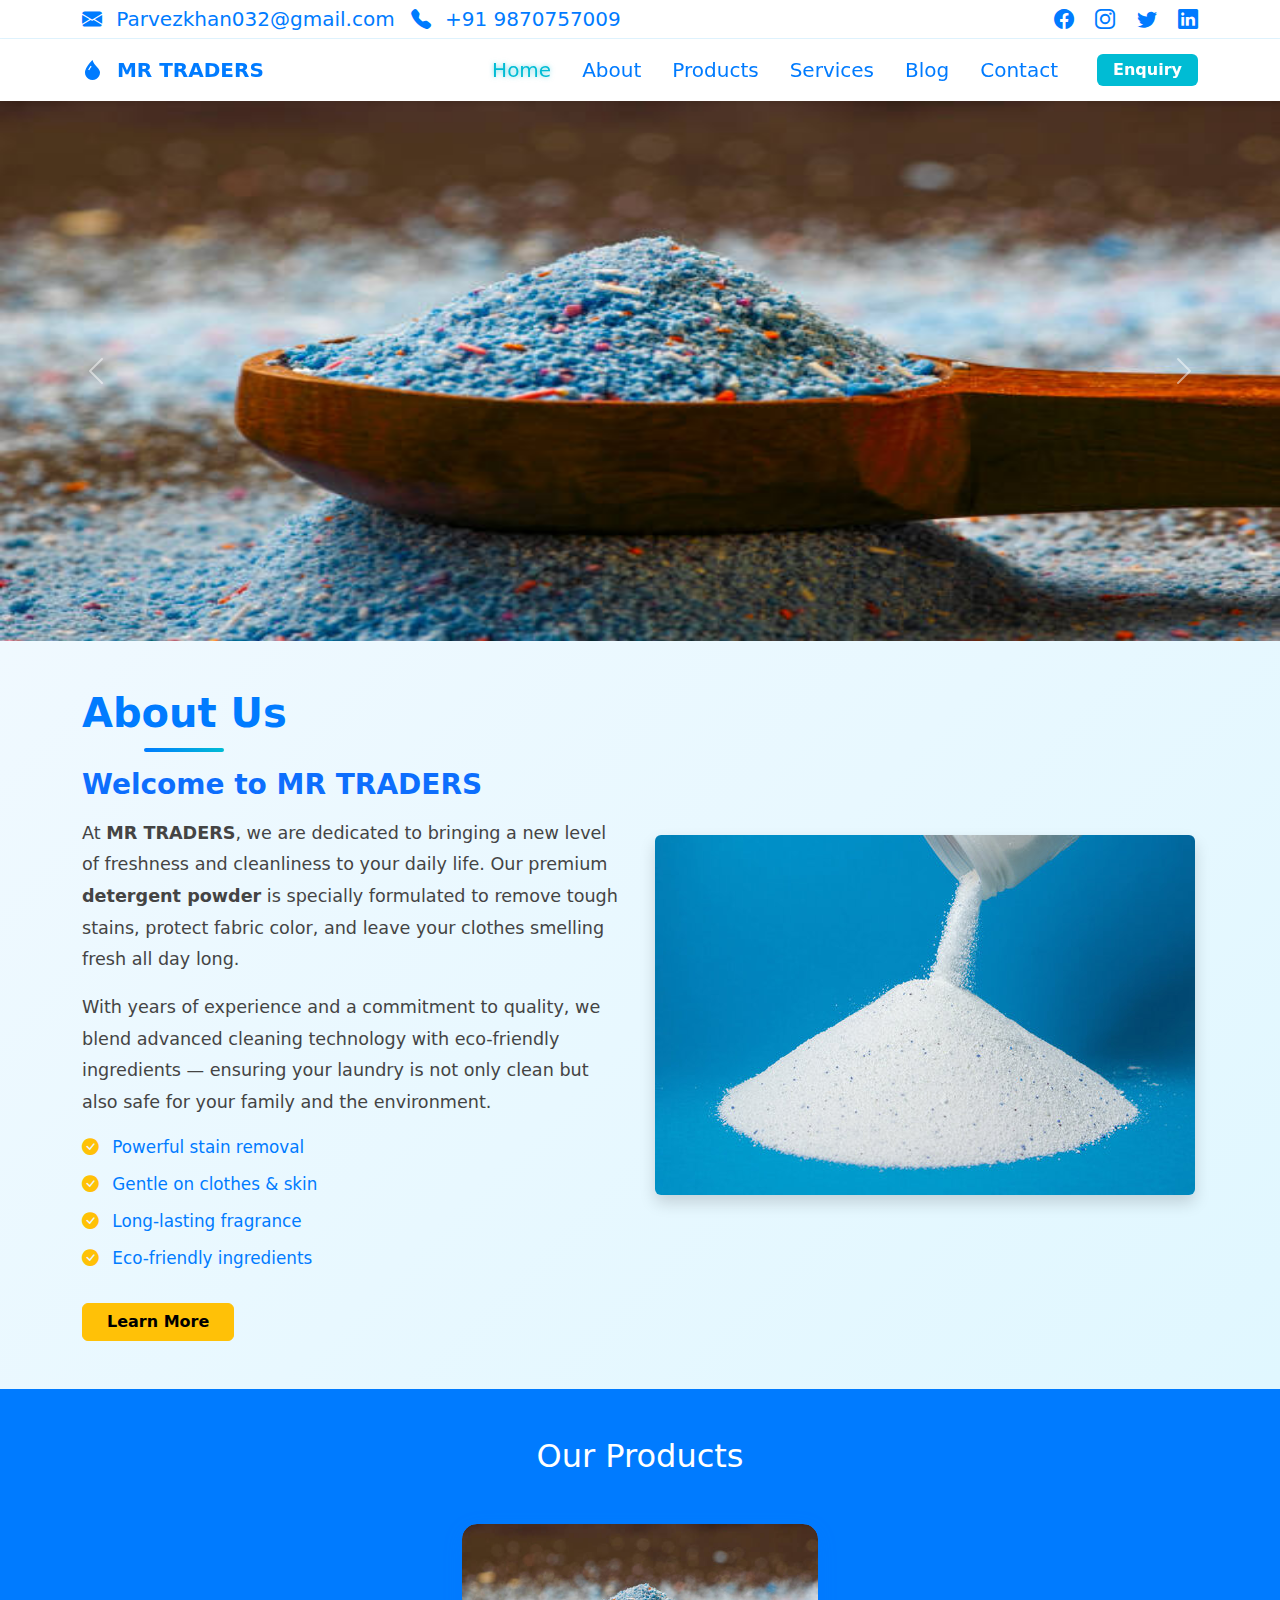
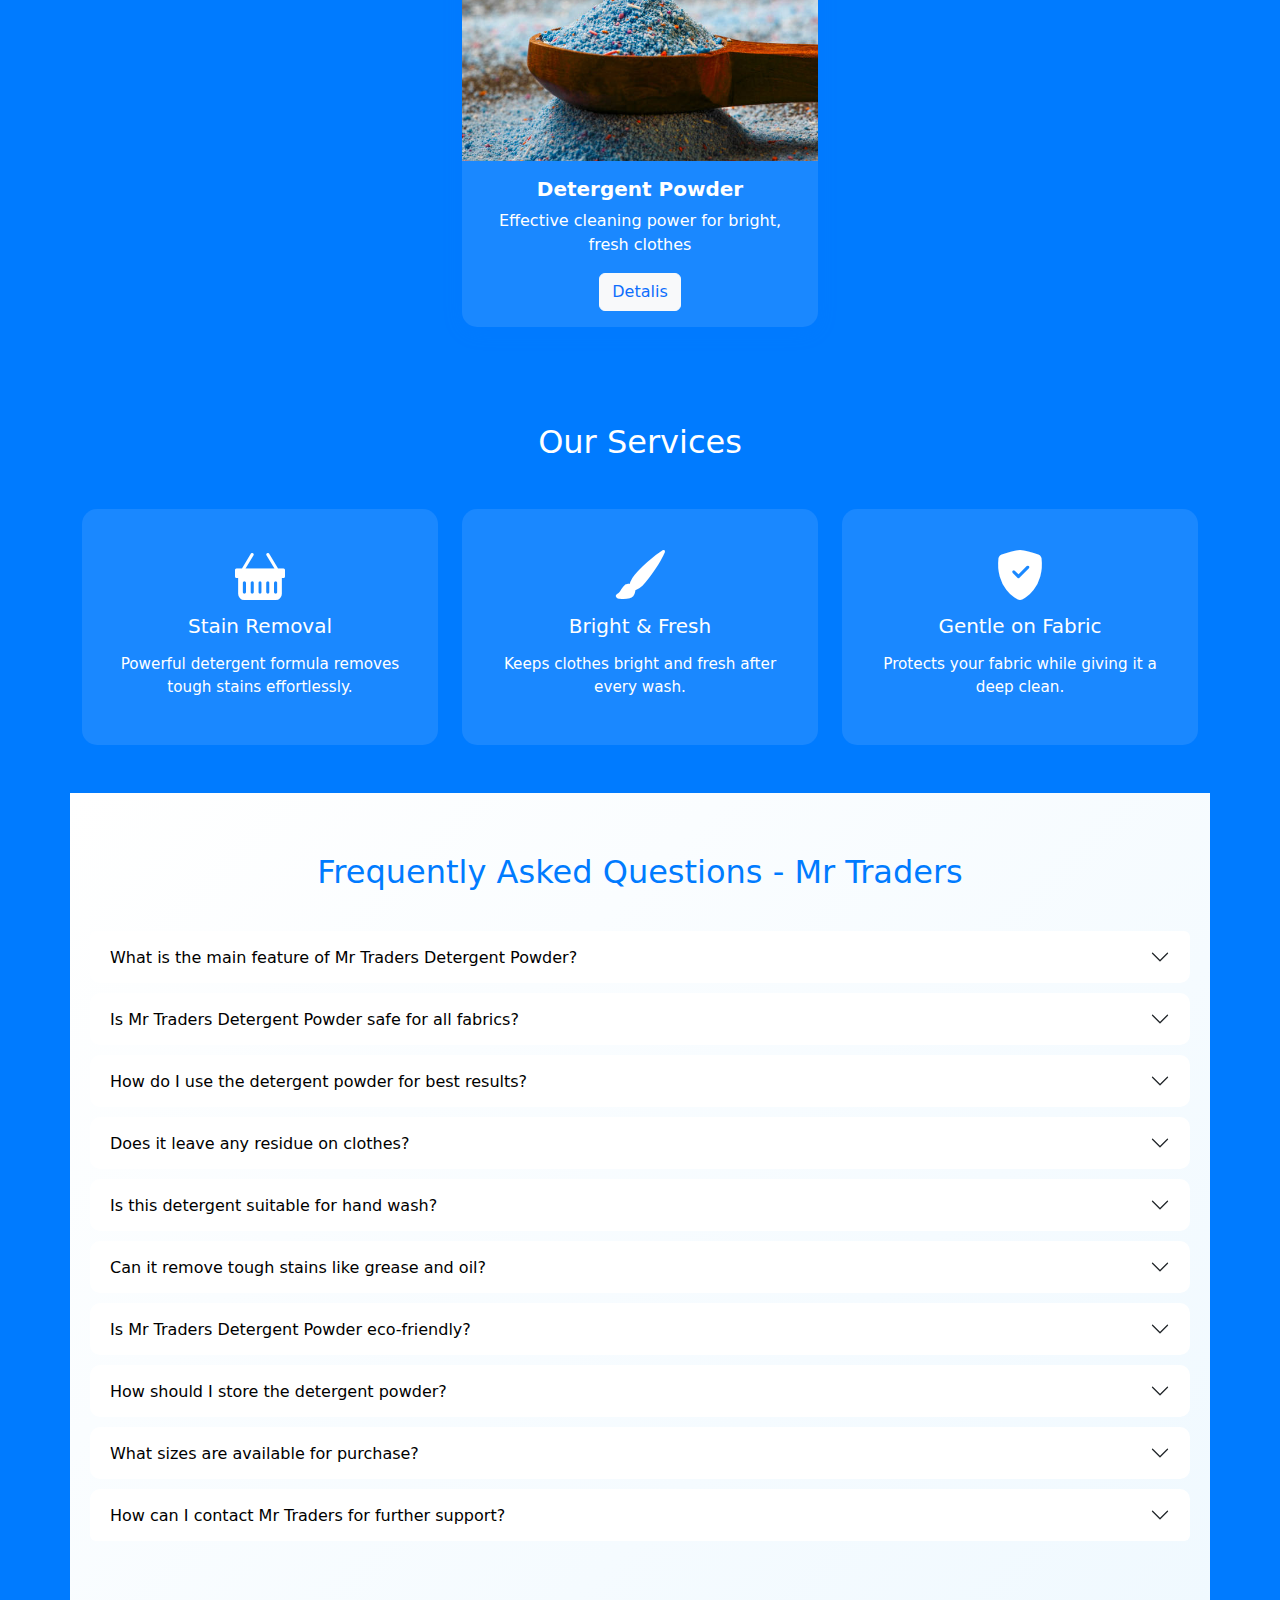
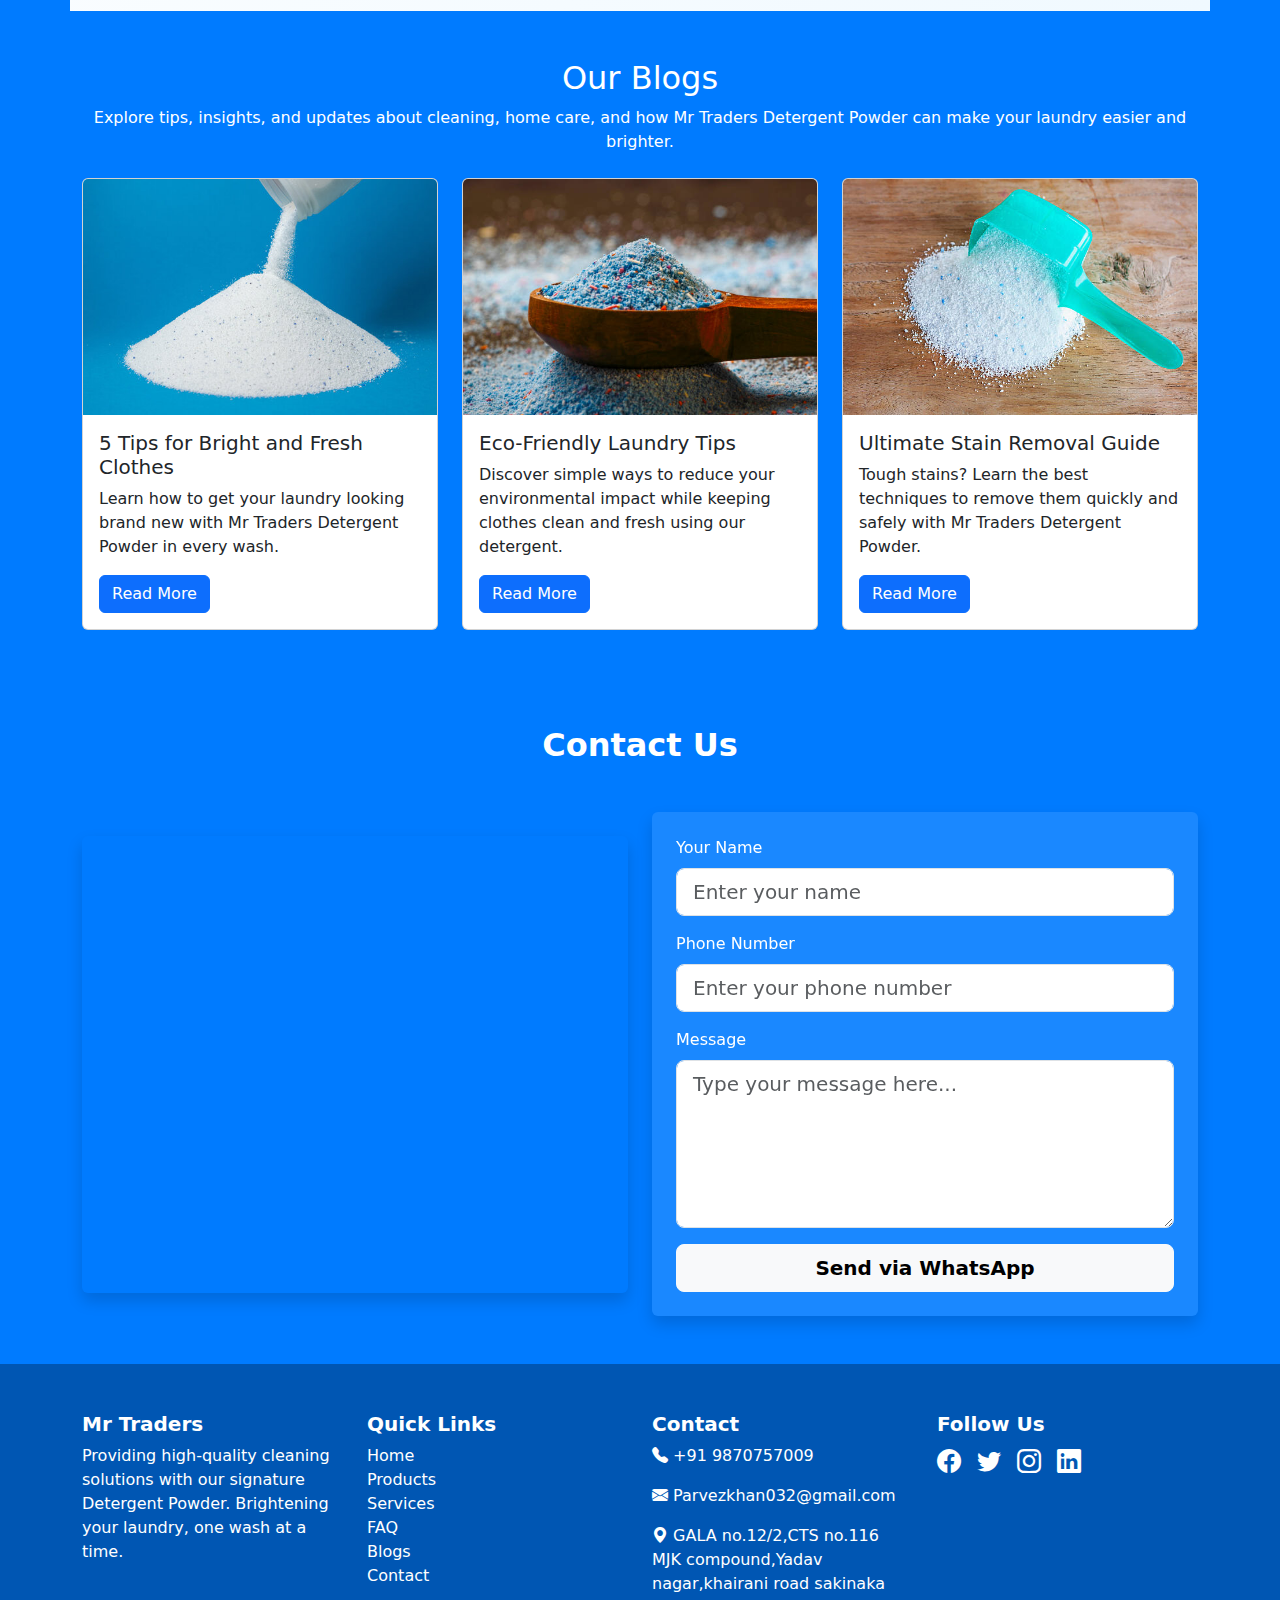
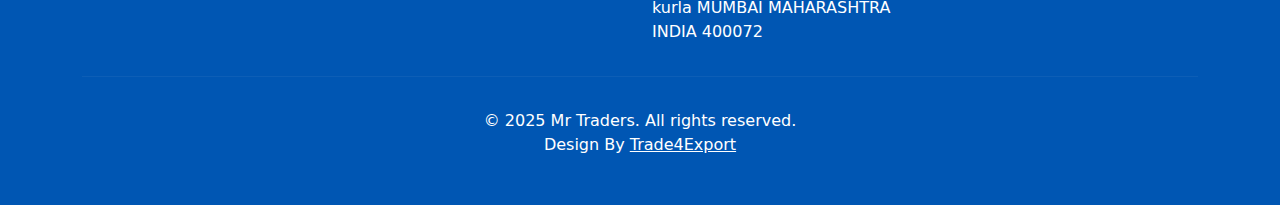
<file: index.html>
<!DOCTYPE html>
<html lang="en">

<head>
    <meta charset="UTF-8">
    <meta name="viewport" content="width=device-width, initial-scale=1.0">
    <title>MR TRADERS - Home Page</title>
    <link rel="stylesheet" href="assets/style.css">
    <!-- bootstrap -->
    <link rel="stylesheet" href="	https://cdn.jsdelivr.net/npm/bootstrap@5.3.8/dist/css/bootstrap.min.css">
    <!-- bootstrap icons  -->
    <!-- Bootstrap Icons CSS (latest version) -->
    <link rel="stylesheet" href="https://cdn.jsdelivr.net/npm/bootstrap-icons@1.11.3/font/bootstrap-icons.min.css" />
    <!-- Animate.css for animations -->
    <link rel="stylesheet" href="https://cdnjs.cloudflare.com/ajax/libs/animate.css/4.1.1/animate.min.css" />

    <style>
        body {
            background-color: #007bff;
            /* Blue background */
            color: white;
            /* White text for brand color */
        }

        .product-card {
            background-color: rgba(255, 255, 255, 0.1);
            /* Slightly transparent white */
            border: none;
            border-radius: 15px;
            transition: transform 0.3s, box-shadow 0.3s;
        }

        .product-card:hover {
            transform: translateY(-10px);
            box-shadow: 0 10px 20px rgba(0, 0, 0, 0.3);
        }

        .product-card img {
            border-radius: 15px 15px 0 0;
        }

        .product-card h5,
        .product-card p {
            color: white;
        }

        .service-card {
            background-color: rgba(255, 255, 255, 0.1);
            border-radius: 15px;
            padding: 30px 20px;
            text-align: center;
            transition: transform 0.3s, box-shadow 0.3s;
        }

        .service-card:hover {
            transform: translateY(-10px);
            box-shadow: 0 10px 20px rgba(0, 0, 0, 0.3);
        }

        .service-card i {
            font-size: 50px;
            margin-bottom: 20px;
            color: white;
        }

        .service-card h5 {
            margin-bottom: 15px;
            color: white;
        }

        .service-card p {
            color: white;
            font-size: 0.95rem;
        }


        .faq-section {
            padding: 60px 20px;
        }

        .accordion-button {
            background-color: rgba(255, 255, 255, 0.1);
            color: #000;
            font-weight: 500;
        }

        .accordion-button:focus {
            box-shadow: none;
        }

        .accordion-button:not(.collapsed) {
            background-color: rgba(123, 133, 165, 0.808);
            color: rgb(53, 51, 51);
        }

        .accordion-body {
            background-color: rgba(255, 255, 255, 0.05);
            color: rgb(0, 0, 0);
        }

        .accordion-item {
            border: none;
            margin-bottom: 10px;
        }

        .faq-title {
            text-align: center;
            margin-bottom: 40px;
            font-size: 2rem;
        }

        #contactForm button:hover {
            transform: scale(1.05);
            background-color: white;
            color: #007bff;
        }

        #contactForm input:focus,
        #contactForm textarea:focus {
            border-color: #ffffff;
            box-shadow: 0 0 10px rgba(255, 255, 255, 0.5);
            background-color: rgba(255, 255, 255, 0.15);
            color: white;
        }

        .form-label {
            font-weight: 500;
        }
    </style>

</head>

<body>

    <!-- ===== Topbar Start ===== -->
    <div class="container-fluid topbar py-1 d-none d-md-block">
        <div class="container">
            <div class="row align-items-center">
                <div class="col-md-6">
                    <div class="d-flex align-items-center gap-3">
                        <span><i class="bi bi-envelope-fill me-2"></i> Parvezkhan032@gmail.com</span>
                        <span><i class="bi bi-telephone-fill me-2"></i> +91 9870757009</span>
                    </div>
                </div>
                <div class="col-md-6 text-end">
                    <a href="#" class="social-link"><i class="bi bi-facebook"></i></a>
                    <a href="#" class="social-link"><i class="bi bi-instagram"></i></a>
                    <a href="#" class="social-link"><i class="bi bi-twitter"></i></a>
                    <a href="#" class="social-link"><i class="bi bi-linkedin"></i></a>
                </div>
            </div>
        </div>
    </div>
    <!-- ===== Topbar End ===== -->

    <!-- ===== Navbar Start ===== -->
    <nav class="navbar navbar-expand-lg navbar-light custom-navbar sticky-top shadow-sm">
        <div class="container">
            <!-- Brand -->
            <a class="navbar-brand fw-bold text-white" href="index.php">
                <i class="bi bi-droplet-fill me-2"></i> MR TRADERS
            </a>

            <!-- Toggler -->
            <button class="navbar-toggler text-white border-0" type="button" data-bs-toggle="collapse"
                data-bs-target="#navbarNav" aria-controls="navbarNav" aria-expanded="false"
                aria-label="Toggle navigation">
                <span class="navbar-toggler-icon"></span>
            </button>

            <!-- Menu -->
            <div class="collapse navbar-collapse justify-content-end" id="navbarNav">
                <ul class="navbar-nav align-items-center">
                    <li class="nav-item"><a class="nav-link active text-white" href="index.php">Home</a></li>
                    <li class="nav-item"><a class="nav-link text-white" href="about.php">About</a></li>
                    <li class="nav-item"><a class="nav-link text-white" href="products.php">Products</a></li>
                    <li class="nav-item"><a class="nav-link text-white" href="services.php">Services</a></li>
                    <li class="nav-item"><a class="nav-link text-white" href="blog.php">Blog</a></li>
                    <li class="nav-item"><a class="nav-link text-white" href="contact.php">Contact</a></li>
                    <li class="nav-item ms-3">
                        <a href="#" data-bs-toggle="modal" data-bs-target="#enquiryModal"
                            class="btn btn-warning fw-semibold px-3 py-1">Enquiry</a>
                    </li>
                </ul>
            </div>
        </div>
    </nav>
    <!-- ===== Navbar End ===== -->

    <!-- carousel -->
    <div id="carouselExample" class="carousel slide">
        <div class="carousel-inner">
            <div class="carousel-item">
                <img src="assets/img/baner_3.jpg" height="540px" width="100%" class="d-block w-100" alt="...">
            </div>
            <div class="carousel-item">
                <img src="assets/img/baner_2.jpg" height="540px" width="100%" class="d-block w-100" alt="...">
            </div>
            <div class="carousel-item active">
                <img src="assets/img/Detergent_Powder_n.jpg" height="540px" width="100%" class="d-block w-100"
                    alt="...">
            </div>

        </div>
        <button class="carousel-control-prev" type="button" data-bs-target="#carouselExample" data-bs-slide="prev">
            <span class="carousel-control-prev-icon" aria-hidden="true"></span>
            <span class="visually-hidden">Previous</span>
        </button>
        <button class="carousel-control-next" type="button" data-bs-target="#carouselExample" data-bs-slide="next">
            <span class="carousel-control-next-icon" aria-hidden="true"></span>
            <span class="visually-hidden">Next</span>
        </button>
    </div>

    <!-- ===== About Section Start ===== -->
    <div class="container-fluid about-section py-5" style="background-color: rgb(0, 224, 224);">
        <div class="container">
            <div class="row align-items-center">

                <!-- Left Side: Content -->
                <div class="col-md-6 mb-4 mb-md-0">
                    <h2 class="section-title mb-3">About Us</h2>
                    <h3 class="fw-bold text-primary mb-3">Welcome to MR TRADERS</h3>
                    <p class="about-text">
                        At <strong>MR TRADERS</strong>, we are dedicated to bringing a new level of freshness and
                        cleanliness
                        to your daily life. Our premium <strong>detergent powder</strong> is specially formulated to
                        remove
                        tough stains, protect fabric color, and leave your clothes smelling fresh all day long.
                    </p>
                    <p class="about-text">
                        With years of experience and a commitment to quality, we blend advanced cleaning technology
                        with eco-friendly ingredients — ensuring your laundry is not only clean but also safe for your
                        family
                        and the environment.
                    </p>
                    <ul class="list-unstyled about-list mt-3">
                        <li><i class="bi bi-check-circle-fill text-warning me-2"></i> Powerful stain removal</li>
                        <li><i class="bi bi-check-circle-fill text-warning me-2"></i> Gentle on clothes & skin</li>
                        <li><i class="bi bi-check-circle-fill text-warning me-2"></i> Long-lasting fragrance</li>
                        <li><i class="bi bi-check-circle-fill text-warning me-2"></i> Eco-friendly ingredients</li>
                    </ul>
                    <a href="about.php" class="btn btn-warning mt-3 px-4 fw-semibold">Learn More</a>
                </div>

                <!-- Right Side: Image -->
                <div class="col-md-6 text-center">
                    <img src="assets/img/Detergent_Powder.jpg" alt="Detergent Powder"
                        class="img-fluid rounded shadow about-img">
                </div>

            </div>
        </div>
    </div>
    <!-- ===== About Section End ===== -->

    <!-- products sections  -->
    <div class="container py-5">
        <h2 class="text-center mb-5 animate__animated animate__fadeInDown">Our Products</h2>
        <div class="row g-4 justify-content-center">
            <!-- Product 1 -->
            <div class="col-md-4">
                <div class="card product-card animate__animated animate__zoomIn">
                    <img src="assets/img/Detergent_Powder_n.jpg" class="card-img-top" alt="Product 1">
                    <div class="card-body  text-center">
                        <h5 class="card-title">Detergent Powder</h5>
                        <p class="card-text">Effective cleaning power for bright, fresh clothes</p>
                        <a href="Detergent_Powder.php" class="btn btn-light text-primary">Detalis</a>
                    </div>
                </div>
            </div>

        </div>
    </div>

    <!-- services sections  -->
    <div class="container py-5">
        <h2 class="text-center mb-5 animate__animated animate__fadeInDown">Our Services</h2>
        <div class="row g-4">
            <!-- Service 1 -->
            <div class="col-md-4">
                <div class="service-card animate__animated animate__fadeInUp">
                    <i class="bi bi-basket-fill"></i>
                    <h5>Stain Removal</h5>
                    <p>Powerful detergent formula removes tough stains effortlessly.</p>
                </div>
            </div>
            <!-- Service 2 -->
            <div class="col-md-4">
                <div class="service-card animate__animated animate__fadeInUp animate__delay-1s">
                    <i class="bi bi-brush-fill"></i>
                    <h5>Bright & Fresh</h5>
                    <p>Keeps clothes bright and fresh after every wash.</p>
                </div>
            </div>
            <!-- Service 3 -->
            <div class="col-md-4">
                <div class="service-card animate__animated animate__fadeInUp animate__delay-2s">
                    <i class="bi bi-shield-fill-check"></i>
                    <h5>Gentle on Fabric</h5>
                    <p>Protects your fabric while giving it a deep clean.</p>
                </div>
            </div>
        </div>
    </div>

    <!-- faq sections  -->
    <div class="container faq-section">
        <h2 class="faq-title animate__animated animate__fadeInDown">Frequently Asked Questions - Mr Traders</h2>

        <div class="accordion animate__animated animate__fadeInUp" id="faqAccordion">

            <!-- FAQ 1 -->
            <div class="accordion-item">
                <h2 class="accordion-header" id="faq1">
                    <button class="accordion-button collapsed" type="button" data-bs-toggle="collapse"
                        data-bs-target="#collapse1" aria-expanded="false" aria-controls="collapse1">
                        What is the main feature of Mr Traders Detergent Powder?
                    </button>
                </h2>
                <div id="collapse1" class="accordion-collapse collapse" aria-labelledby="faq1"
                    data-bs-parent="#faqAccordion">
                    <div class="accordion-body">
                        It effectively removes tough stains while keeping clothes bright and fresh.
                    </div>
                </div>
            </div>

            <!-- FAQ 2 -->
            <div class="accordion-item">
                <h2 class="accordion-header" id="faq2">
                    <button class="accordion-button collapsed" type="button" data-bs-toggle="collapse"
                        data-bs-target="#collapse2" aria-expanded="false" aria-controls="collapse2">
                        Is Mr Traders Detergent Powder safe for all fabrics?
                    </button>
                </h2>
                <div id="collapse2" class="accordion-collapse collapse" aria-labelledby="faq2"
                    data-bs-parent="#faqAccordion">
                    <div class="accordion-body">
                        Yes, it is gentle on fabrics while giving a thorough clean.
                    </div>
                </div>
            </div>

            <!-- FAQ 3 -->
            <div class="accordion-item">
                <h2 class="accordion-header" id="faq3">
                    <button class="accordion-button collapsed" type="button" data-bs-toggle="collapse"
                        data-bs-target="#collapse3" aria-expanded="false" aria-controls="collapse3">
                        How do I use the detergent powder for best results?
                    </button>
                </h2>
                <div id="collapse3" class="accordion-collapse collapse" aria-labelledby="faq3"
                    data-bs-parent="#faqAccordion">
                    <div class="accordion-body">
                        Use the recommended amount per load, and wash with water at suitable temperature for the fabric
                        type.
                    </div>
                </div>
            </div>

            <!-- FAQ 4 -->
            <div class="accordion-item">
                <h2 class="accordion-header" id="faq4">
                    <button class="accordion-button collapsed" type="button" data-bs-toggle="collapse"
                        data-bs-target="#collapse4" aria-expanded="false" aria-controls="collapse4">
                        Does it leave any residue on clothes?
                    </button>
                </h2>
                <div id="collapse4" class="accordion-collapse collapse" aria-labelledby="faq4"
                    data-bs-parent="#faqAccordion">
                    <div class="accordion-body">
                        No, Mr Traders Detergent Powder rinses completely, leaving no residue.
                    </div>
                </div>
            </div>

            <!-- FAQ 5 -->
            <div class="accordion-item">
                <h2 class="accordion-header" id="faq5">
                    <button class="accordion-button collapsed" type="button" data-bs-toggle="collapse"
                        data-bs-target="#collapse5" aria-expanded="false" aria-controls="collapse5">
                        Is this detergent suitable for hand wash?
                    </button>
                </h2>
                <div id="collapse5" class="accordion-collapse collapse" aria-labelledby="faq5"
                    data-bs-parent="#faqAccordion">
                    <div class="accordion-body">
                        Yes, it works efficiently for both hand wash and machine wash.
                    </div>
                </div>
            </div>

            <!-- FAQ 6 -->
            <div class="accordion-item">
                <h2 class="accordion-header" id="faq6">
                    <button class="accordion-button collapsed" type="button" data-bs-toggle="collapse"
                        data-bs-target="#collapse6" aria-expanded="false" aria-controls="collapse6">
                        Can it remove tough stains like grease and oil?
                    </button>
                </h2>
                <div id="collapse6" class="accordion-collapse collapse" aria-labelledby="faq6"
                    data-bs-parent="#faqAccordion">
                    <div class="accordion-body">
                        Absolutely, it is specially formulated to tackle tough stains effectively.
                    </div>
                </div>
            </div>

            <!-- FAQ 7 -->
            <div class="accordion-item">
                <h2 class="accordion-header" id="faq7">
                    <button class="accordion-button collapsed" type="button" data-bs-toggle="collapse"
                        data-bs-target="#collapse7" aria-expanded="false" aria-controls="collapse7">
                        Is Mr Traders Detergent Powder eco-friendly?
                    </button>
                </h2>
                <div id="collapse7" class="accordion-collapse collapse" aria-labelledby="faq7"
                    data-bs-parent="#faqAccordion">
                    <div class="accordion-body">
                        It is made with biodegradable ingredients that are safe for the environment.
                    </div>
                </div>
            </div>

            <!-- FAQ 8 -->
            <div class="accordion-item">
                <h2 class="accordion-header" id="faq8">
                    <button class="accordion-button collapsed" type="button" data-bs-toggle="collapse"
                        data-bs-target="#collapse8" aria-expanded="false" aria-controls="collapse8">
                        How should I store the detergent powder?
                    </button>
                </h2>
                <div id="collapse8" class="accordion-collapse collapse" aria-labelledby="faq8"
                    data-bs-parent="#faqAccordion">
                    <div class="accordion-body">
                        Store in a cool, dry place, away from moisture and direct sunlight.
                    </div>
                </div>
            </div>

            <!-- FAQ 9 -->
            <div class="accordion-item">
                <h2 class="accordion-header" id="faq9">
                    <button class="accordion-button collapsed" type="button" data-bs-toggle="collapse"
                        data-bs-target="#collapse9" aria-expanded="false" aria-controls="collapse9">
                        What sizes are available for purchase?
                    </button>
                </h2>
                <div id="collapse9" class="accordion-collapse collapse" aria-labelledby="faq9"
                    data-bs-parent="#faqAccordion">
                    <div class="accordion-body">
                        Mr Traders Detergent Powder comes in multiple sizes to suit different household needs.
                    </div>
                </div>
            </div>

            <!-- FAQ 10 -->
            <div class="accordion-item">
                <h2 class="accordion-header" id="faq10">
                    <button class="accordion-button collapsed" type="button" data-bs-toggle="collapse"
                        data-bs-target="#collapse10" aria-expanded="false" aria-controls="collapse10">
                        How can I contact Mr Traders for further support?
                    </button>
                </h2>
                <div id="collapse10" class="accordion-collapse collapse" aria-labelledby="faq10"
                    data-bs-parent="#faqAccordion">
                    <div class="accordion-body">
                        You can reach out via our website contact form, email, or customer support phone number.
                    </div>
                </div>
            </div>

        </div>
    </div>

    <!-- blogs  -->
    <div class="container-fluid">
        <div class="container py-5">
            <div class="mb-4">
                <h2 class="text-center text-white">Our Blogs</h2>
                <p class="text-center text-white">Explore tips, insights, and updates about cleaning, home care, and how
                    Mr Traders Detergent Powder can make your laundry easier and brighter.</p>
            </div>
            <div class="row g-4">
                <!-- Blog 1 -->
                <div class="col-md-4">
                    <div class="card h-100">
                        <img src="assets/img/Detergent_Powder.jpg" class="card-img-top" alt="Detergent Powder Tips">
                        <div class="card-body">
                            <h5 class="card-title">5 Tips for Bright and Fresh Clothes</h5>
                            <p class="card-text">Learn how to get your laundry looking brand new with Mr Traders
                                Detergent Powder in every wash.</p>
                            <a href="contact.php" class="btn btn-primary">Read More</a>
                        </div>
                    </div>
                </div>
                <!-- Blog 2 -->
                <div class="col-md-4">
                    <div class="card h-100">
                        <img src="assets/img/Detergent_Powder_n.jpg" class="card-img-top" alt="Eco-friendly Laundry">
                        <div class="card-body">
                            <h5 class="card-title">Eco-Friendly Laundry Tips</h5>
                            <p class="card-text">Discover simple ways to reduce your environmental impact while keeping
                                clothes clean and fresh using our detergent.</p>
                            <a href="contact.php" class="btn btn-primary">Read More</a>
                        </div>
                    </div>
                </div>
                <!-- Blog 3 -->
                <div class="col-md-4">
                    <div class="card h-100">
                        <img src="assets/img/baner_2.jpg" class="card-img-top" alt="Stain Removal Guide">
                        <div class="card-body">
                            <h5 class="card-title">Ultimate Stain Removal Guide</h5>
                            <p class="card-text">Tough stains? Learn the best techniques to remove them quickly and
                                safely with Mr Traders Detergent Powder.</p>
                            <a href="contact.php" class="btn btn-primary">Read More</a>
                        </div>
                    </div>
                </div>
            </div>
        </div>
    </div>

    <!-- contact us  -->
    <div class="container-fluid py-5" style="background-color: #007bff; color: white;">
        <div class="container">
            <h2 class="text-center mb-5 animate__animated animate__fadeInDown" style="font-weight: 700;">Contact Us</h2>
            <div class="row g-4 align-items-center">

                <!-- Left side: Map -->
                <div class="col-md-6 animate__animated animate__fadeInLeft">
                    <div class="rounded shadow" style="overflow: hidden;">
                        <iframe
                            src="https://www.google.com/maps/embed?pb=!1m16!1m12!1m3!1d15079.893790928742!2d72.86998550031036!3d19.10882073909258!2m3!1f0!2f0!3f0!3m2!1i1024!2i768!4f13.1!2m1!1sGALA%20no.12%2F2%2CCTS%20no.116%20MJK%20compound%2CYadav%20nagar%2Ckhairani%20road%20sakinaka%20kurla%20MUMBAI%20MAHARASHTRA%20INDIA%20400072!5e0!3m2!1sen!2sin!4v1764406429573!5m2!1sen!2sin"
                            width="100%" height="450" style="border:0;" allowfullscreen="" loading="lazy"
                            referrerpolicy="no-referrer-when-downgrade">
                        </iframe>
                    </div>
                </div>

                <!-- Right side: Contact Form -->
                <div class="col-md-6 animate__animated animate__fadeInRight">
                    <form id="contactForm" class="p-4 rounded shadow"
                        style="background-color: rgba(255, 255, 255, 0.1); backdrop-filter: blur(8px);">
                        <div class="mb-3">
                            <label for="name" class="form-label">Your Name</label>
                            <input type="text" class="form-control form-control-lg" id="name"
                                placeholder="Enter your name" required>
                        </div>
                        <div class="mb-3">
                            <label for="phone" class="form-label">Phone Number</label>
                            <input type="tel" class="form-control form-control-lg" id="phone"
                                placeholder="Enter your phone number" required>
                        </div>
                        <div class="mb-3">
                            <label for="message" class="form-label">Message</label>
                            <textarea class="form-control form-control-lg" id="message" rows="5"
                                placeholder="Type your message here..." required></textarea>
                        </div>
                        <button type="submit" class="btn btn-light btn-lg w-100 fw-bold"
                            style="transition: all 0.3s;">Send via WhatsApp</button>
                    </form>
                </div>

            </div>
        </div>
    </div>

    <!-- WhatsApp Redirect Script -->
    <script>
        document.getElementById('contactForm').addEventListener('submit', function (e) {
            e.preventDefault(); // Prevent default form submission

            const name = document.getElementById('name').value;
            const phone = document.getElementById('phone').value;
            const message = document.getElementById('message').value;

            const whatsappNumber = '919870757009'; // Replace with your WhatsApp number

            const whatsappMessage = `Hello! My name is ${name}. Phone: ${phone}. Message: ${message}`;
            const whatsappURL = `https://wa.me/${whatsappNumber}?text=${encodeURIComponent(whatsappMessage)}`;
            window.open(whatsappURL, '_blank');
        });
    </script>

    <!-- footer -->
    <footer class="container-fluid" style="background-color: #0056b3; color: white;">
        <div class="container py-5">
            <div class="row g-4">

                <!-- About / Brand -->
                <div class="col-md-3">
                    <h5 class="fw-bold">Mr Traders</h5>
                    <p>Providing high-quality cleaning solutions with our signature Detergent Powder. Brightening your
                        laundry, one wash at a time.</p>
                </div>

                <!-- Quick Links -->
                <div class="col-md-3">
                    <h5 class="fw-bold">Quick Links</h5>
                    <ul class="list-unstyled">
                        <li><a href="index.php" class="text-white text-decoration-none">Home</a></li>
                        <li><a href="products.php" class="text-white text-decoration-none">Products</a></li>
                        <li><a href="services.php" class="text-white text-decoration-none">Services</a></li>
                        <li><a href="#faq" class="text-white text-decoration-none">FAQ</a></li>
                        <li><a href="blog.php" class="text-white text-decoration-none">Blogs</a></li>
                        <li><a href="contact.php" class="text-white text-decoration-none">Contact</a></li>
                    </ul>
                </div>

                <!-- Contact Info -->
                <div class="col-md-3">
                    <h5 class="fw-bold">Contact</h5>
                    <p><i class="bi bi-telephone-fill"></i> +91 9870757009</p>
                    <p><i class="bi bi-envelope-fill"></i> Parvezkhan032@gmail.com</p>
                    <p><i class="bi bi-geo-alt-fill"></i> GALA no.12/2,CTS no.116 MJK compound,Yadav nagar,khairani road
                        sakinaka kurla MUMBAI MAHARASHTRA INDIA 400072</p>
                </div>

                <!-- Social Media -->
                <div class="col-md-3">
                    <h5 class="fw-bold">Follow Us</h5>
                    <div class="d-flex gap-3">
                        <a href="#" class="text-white fs-4"><i class="bi bi-facebook"></i></a>
                        <a href="#" class="text-white fs-4"><i class="bi bi-twitter"></i></a>
                        <a href="#" class="text-white fs-4"><i class="bi bi-instagram"></i></a>
                        <a href="#" class="text-white fs-4"><i class="bi bi-linkedin"></i></a>
                    </div>
                </div>

            </div>

            <hr style="border-color: rgba(255,255,255,0.2);">

            <div class="text-center pt-3">
                <p class="mb-0">&copy; 2025 Mr Traders. All rights reserved.</p> Design By <span><a
                        href="https://www.trade4export.com/" class="text-white">Trade4Export</a></span>
            </div>
        </div>
    </footer>

    <script src="https://cdn.jsdelivr.net/npm/bootstrap@5.3.8/dist/js/bootstrap.bundle.min.js"></script>
</body>

</html>
</file>
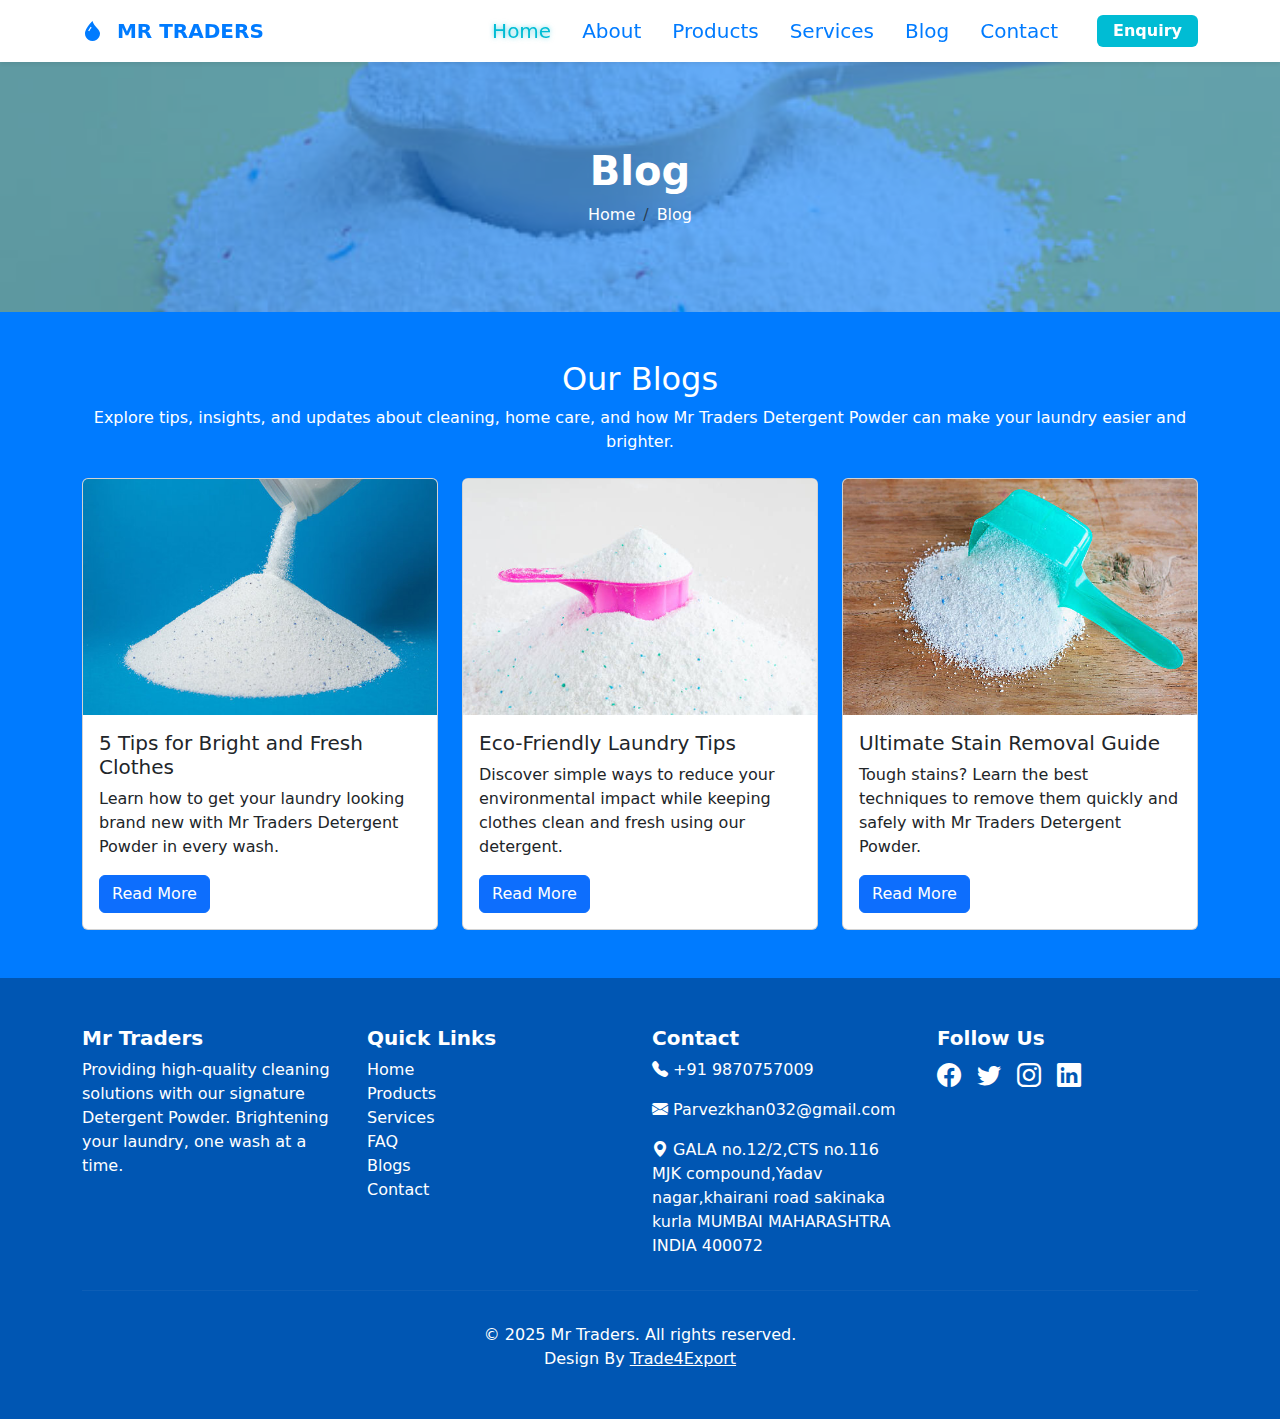
<file: blog.html>
<!DOCTYPE html>
<html lang="en">

<head>
    <meta charset="UTF-8">
    <meta name="viewport" content="width=device-width, initial-scale=1.0">
    <title>MR TRADERS</title>
    <link rel="stylesheet" href="assets/style.css">
    <!-- bootstrap -->
    <link rel="stylesheet" href="	https://cdn.jsdelivr.net/npm/bootstrap@5.3.8/dist/css/bootstrap.min.css">
    <!-- bootstrap icons  -->
    <!-- Bootstrap Icons CSS (latest version) -->
    <link rel="stylesheet" href="https://cdn.jsdelivr.net/npm/bootstrap-icons@1.11.3/font/bootstrap-icons.min.css" />
    <!-- Animate.css for animations -->
    <link rel="stylesheet" href="https://cdnjs.cloudflare.com/ajax/libs/animate.css/4.1.1/animate.min.css" />

    <style>
        body {
            background-color: #007bff;
            /* Blue background */
            color: white;
            /* White text for brand color */
        }

        .product-card {
            background-color: rgba(255, 255, 255, 0.1);
            /* Slightly transparent white */
            border: none;
            border-radius: 15px;
            transition: transform 0.3s, box-shadow 0.3s;
        }

        .product-card:hover {
            transform: translateY(-10px);
            box-shadow: 0 10px 20px rgba(0, 0, 0, 0.3);
        }

        .product-card img {
            border-radius: 15px 15px 0 0;
        }

        .product-card h5,
        .product-card p {
            color: white;
        }

        .service-card {
            background-color: rgba(255, 255, 255, 0.1);
            border-radius: 15px;
            padding: 30px 20px;
            text-align: center;
            transition: transform 0.3s, box-shadow 0.3s;
        }

        .service-card:hover {
            transform: translateY(-10px);
            box-shadow: 0 10px 20px rgba(0, 0, 0, 0.3);
        }

        .service-card i {
            font-size: 50px;
            margin-bottom: 20px;
            color: white;
        }

        .service-card h5 {
            margin-bottom: 15px;
            color: white;
        }

        .service-card p {
            color: white;
            font-size: 0.95rem;
        }


        .faq-section {
            padding: 60px 20px;
        }

        .accordion-button {
            background-color: rgba(255, 255, 255, 0.1);
            color: #000;
            font-weight: 500;
        }

        .accordion-button:focus {
            box-shadow: none;
        }

        .accordion-button:not(.collapsed) {
            background-color: rgba(123, 133, 165, 0.808);
            color: rgb(53, 51, 51);
        }

        .accordion-body {
            background-color: rgba(255, 255, 255, 0.05);
            color: rgb(0, 0, 0);
        }

        .accordion-item {
            border: none;
            margin-bottom: 10px;
        }

        .faq-title {
            text-align: center;
            margin-bottom: 40px;
            font-size: 2rem;
        }

        #contactForm button:hover {
            transform: scale(1.05);
            background-color: white;
            color: #007bff;
        }

        #contactForm input:focus,
        #contactForm textarea:focus {
            border-color: #ffffff;
            box-shadow: 0 0 10px rgba(255, 255, 255, 0.5);
            background-color: rgba(255, 255, 255, 0.15);
            color: white;
        }

        .form-label {
            font-weight: 500;
        }
    </style>
</head>

<body>


    <!-- ===== Navbar Start ===== -->
    <nav class="navbar navbar-expand-lg navbar-light custom-navbar sticky-top shadow-sm">
        <div class="container">
            <!-- Brand -->
            <a class="navbar-brand fw-bold text-white" href="index.html">
                <i class="bi bi-droplet-fill me-2"></i> MR TRADERS
            </a>

            <!-- Toggler -->
            <button class="navbar-toggler text-white border-0" type="button" data-bs-toggle="collapse"
                data-bs-target="#navbarNav" aria-controls="navbarNav" aria-expanded="false"
                aria-label="Toggle navigation">
                <span class="navbar-toggler-icon"></span>
            </button>

            <!-- Menu -->
            <div class="collapse navbar-collapse justify-content-end" id="navbarNav">
                <ul class="navbar-nav align-items-center">
                    <li class="nav-item"><a class="nav-link active text-white" href="index.html">Home</a></li>
                    <li class="nav-item"><a class="nav-link text-white" href="about.html">About</a></li>
                    <li class="nav-item"><a class="nav-link text-white" href="products.html">Products</a></li>
                    <li class="nav-item"><a class="nav-link text-white" href="services.html">Services</a></li>
                    <li class="nav-item"><a class="nav-link text-white" href="blog.html">Blog</a></li>
                    <li class="nav-item"><a class="nav-link text-white" href="contact.html">Contact</a></li>
                    <li class="nav-item ms-3">
                        <a href="#" data-bs-toggle="modal" data-bs-target="#enquiryModal"
                            class="btn btn-warning fw-semibold px-3 py-1">Enquiry</a>
                    </li>
                </ul>
            </div>
        </div>
    </nav>
    <!-- ===== Navbar End ===== -->

    <!-- blogs Us Breadcrumb -->
    <section class="breadcrumb-section" style="position: relative;">
        <div class="breadcrumb-bg" style="
      background-image: url('assets/img/baner_3.jpg'); 
      background-size: cover; 
      background-position: center; 
      height: 250px; 
      width: 100%; 
      display: flex; 
      align-items: center;
      justify-content: center;
      position: relative;
      overflow: hidden;">
            <!-- Overlay for dark effect -->
            <div style="
      position: absolute;
      top: 0; left: 0;
      width: 100%; height: 100%;
      background-color: rgba(0, 123, 255, 0.6);">
            </div>

            <!-- Breadcrumb Content -->
            <div class="text-center text-white animate__animated animate__fadeInDown"
                style="position: relative; z-index: 1;">
                <h1 class="fw-bold" style="font-size: 2.5rem;">Blog</h1>
                <nav aria-label="breadcrumb">
                    <ol class="breadcrumb justify-content-center mb-0" style="background: transparent;">
                        <li class="breadcrumb-item"><a href="#" class="text-white text-decoration-none">Home</a></li>
                        <li class="breadcrumb-item active text-white" aria-current="page">Blog</li>
                    </ol>
                </nav>
            </div>
        </div>
    </section>


    <!-- blogs  -->
    <div class="container-fluid">
        <div class="container py-5">
            <div class="mb-4">
                <h2 class="text-center text-white">Our Blogs</h2>
                <p class="text-center text-white">Explore tips, insights, and updates about cleaning, home care, and how
                    Mr Traders Detergent Powder can make your laundry easier and brighter.</p>
            </div>
            <div class="row g-4">
                <!-- Blog 1 -->
                <div class="col-md-4">
                    <div class="card h-100">
                        <img src="assets/img/Detergent_Powder.jpg" class="card-img-top" alt="Detergent Powder Tips">
                        <div class="card-body">
                            <h5 class="card-title">5 Tips for Bright and Fresh Clothes</h5>
                            <p class="card-text">Learn how to get your laundry looking brand new with Mr Traders
                                Detergent Powder in every wash.</p>
                            <a href="contact.html" class="btn btn-primary">Read More</a>
                        </div>
                    </div>
                </div>
                <!-- Blog 2 -->
                <div class="col-md-4">
                    <div class="card h-100">
                        <img src="assets/img/detergent_powder_new.jpg" class="card-img-top" alt="Eco-friendly Laundry">
                        <div class="card-body">
                            <h5 class="card-title">Eco-Friendly Laundry Tips</h5>
                            <p class="card-text">Discover simple ways to reduce your environmental impact while keeping
                                clothes clean and fresh using our detergent.</p>
                            <a href="contact.html" class="btn btn-primary">Read More</a>
                        </div>
                    </div>
                </div>
                <!-- Blog 3 -->
                <div class="col-md-4">
                    <div class="card h-100">
                        <img src="assets/img/baner_2.jpg" class="card-img-top" alt="Stain Removal Guide">
                        <div class="card-body">
                            <h5 class="card-title">Ultimate Stain Removal Guide</h5>
                            <p class="card-text">Tough stains? Learn the best techniques to remove them quickly and
                                safely with Mr Traders Detergent Powder.</p>
                            <a href="contact.html" class="btn btn-primary">Read More</a>
                        </div>
                    </div>
                </div>
            </div>
        </div>
    </div>

    <!-- footer  -->

    <!-- Enquiry Form Modal -->
    <div class="modal fade" id="enquiryModal" tabindex="-1" aria-labelledby="enquiryModalLabel" aria-hidden="true">
        <div class="modal-dialog modal-dialog-centered modal-lg">
            <div class="modal-content" style="background-color: #007bff; color: white;">
                <div class="modal-header border-0">
                    <h5 class="modal-title fw-bold" id="enquiryModalLabel">Enquiry Form</h5>
                    <button type="button" class="btn-close btn-close-white" data-bs-dismiss="modal"
                        aria-label="Close"></button>
                </div>
                <div class="modal-body">
                    <form id="enquiryForm">
                        <div class="row g-3">
                            <!-- Name -->
                            <div class="col-md-6">
                                <label for="enqName" class="form-label">Name</label>
                                <input type="text" class="form-control form-control-lg" id="enqName"
                                    placeholder="Enter your name" required>
                            </div>
                            <!-- Email -->
                            <div class="col-md-6">
                                <label for="enqEmail" class="form-label">Email</label>
                                <input type="email" class="form-control form-control-lg" id="enqEmail"
                                    placeholder="Enter your email" required>
                            </div>
                            <!-- Phone -->
                            <div class="col-md-6">
                                <label for="enqPhone" class="form-label">Phone</label>
                                <input type="tel" class="form-control form-control-lg" id="enqPhone"
                                    placeholder="Enter your phone" required>
                            </div>
                            <!-- Subject -->
                            <div class="col-md-6">
                                <label for="enqSubject" class="form-label">Subject</label>
                                <input type="text" class="form-control form-control-lg" id="enqSubject"
                                    placeholder="Subject of your enquiry" required>
                            </div>
                            <!-- Message -->
                            <div class="col-12">
                                <label for="enqMessage" class="form-label">Message</label>
                                <textarea class="form-control form-control-lg" id="enqMessage" rows="4"
                                    placeholder="Type your message here..." required></textarea>
                            </div>
                        </div>
                        <div class="text-center mt-4">
                            <button type="submit" class="btn btn-light btn-lg fw-bold w-50">Send via WhatsApp</button>
                        </div>
                    </form>
                </div>
            </div>
        </div>
    </div>

    <!-- WhatsApp Redirect Script -->
    <script>
        document.getElementById('enquiryForm').addEventListener('submit', function (e) {
            e.preventDefault(); // Prevent default form submission

            const name = document.getElementById('enqName').value;
            const email = document.getElementById('enqEmail').value;
            const phone = document.getElementById('enqPhone').value;
            const subject = document.getElementById('enqSubject').value;
            const message = document.getElementById('enqMessage').value;

            const whatsappNumber = '919870757009'; // Replace with your WhatsApp number
            const whatsappMessage = `Enquiry from ${name}.\nEmail: ${email}\nPhone: ${phone}\nSubject: ${subject}\nMessage: ${message}`;
            const whatsappURL = `https://wa.me/${whatsappNumber}?text=${encodeURIComponent(whatsappMessage)}`;

            window.open(whatsappURL, '_blank');
        });
    </script>

    <!-- Optional: Input focus style -->
    <style>
        .modal-content input:focus,
        .modal-content textarea:focus {
            border-color: #ffffff;
            box-shadow: 0 0 10px rgba(255, 255, 255, 0.5);
            background-color: rgba(255, 255, 255, 0.15);
            color: white;
        }

        .form-label {
            font-weight: 500;
        }
    </style>

    <!-- WhatsApp Redirect Script -->
    <script>
        document.getElementById('contactForm').addEventListener('submit', function (e) {
            e.preventDefault(); // Prevent default form submission

            const name = document.getElementById('name').value;
            const phone = document.getElementById('phone').value;
            const message = document.getElementById('message').value;

            const whatsappNumber = '919870757009'; // Replace with your WhatsApp number

            const whatsappMessage = `Hello! My name is ${name}. Phone: ${phone}. Message: ${message}`;
            const whatsappURL = `https://wa.me/${whatsappNumber}?text=${encodeURIComponent(whatsappMessage)}`;
            window.open(whatsappURL, '_blank');
        });
    </script>

    <!-- footer -->
    <footer class="container-fluid" style="background-color: #0056b3; color: white;">
        <div class="container py-5">
            <div class="row g-4">

                <!-- About / Brand -->
                <div class="col-md-3">
                    <h5 class="fw-bold">Mr Traders</h5>
                    <p>Providing high-quality cleaning solutions with our signature Detergent Powder. Brightening your
                        laundry, one wash at a time.</p>
                </div>

                <!-- Quick Links -->
                <div class="col-md-3">
                    <h5 class="fw-bold">Quick Links</h5>
                    <ul class="list-unstyled">
                        <li><a href="index.html" class="text-white text-decoration-none">Home</a></li>
                        <li><a href="products.html" class="text-white text-decoration-none">Products</a></li>
                        <li><a href="services.html" class="text-white text-decoration-none">Services</a></li>
                        <li><a href="#faq" class="text-white text-decoration-none">FAQ</a></li>
                        <li><a href="blog.html" class="text-white text-decoration-none">Blogs</a></li>
                        <li><a href="contact.html" class="text-white text-decoration-none">Contact</a></li>
                    </ul>
                </div>

                <!-- Contact Info -->
                <div class="col-md-3">
                    <h5 class="fw-bold">Contact</h5>
                    <p><i class="bi bi-telephone-fill"></i> +91 9870757009</p>
                    <p><i class="bi bi-envelope-fill"></i> Parvezkhan032@gmail.com</p>
                    <p><i class="bi bi-geo-alt-fill"></i> GALA no.12/2,CTS no.116 MJK compound,Yadav nagar,khairani road
                        sakinaka kurla MUMBAI MAHARASHTRA INDIA 400072</p>
                </div>

                <!-- Social Media -->
                <div class="col-md-3">
                    <h5 class="fw-bold">Follow Us</h5>
                    <div class="d-flex gap-3">
                        <a href="#" class="text-white fs-4"><i class="bi bi-facebook"></i></a>
                        <a href="#" class="text-white fs-4"><i class="bi bi-twitter"></i></a>
                        <a href="#" class="text-white fs-4"><i class="bi bi-instagram"></i></a>
                        <a href="#" class="text-white fs-4"><i class="bi bi-linkedin"></i></a>
                    </div>
                </div>

            </div>

            <hr style="border-color: rgba(255,255,255,0.2);">

            <div class="text-center pt-3">
                <p class="mb-0">&copy; 2025 Mr Traders. All rights reserved.</p> Design By <span><a
                        href="https://www.trade4export.com/" class="text-white">Trade4Export</a></span>
            </div>
        </div>
    </footer>

    <script src="https://cdn.jsdelivr.net/npm/bootstrap@5.3.8/dist/js/bootstrap.bundle.min.js"></script>
</body>

</html>
</file>
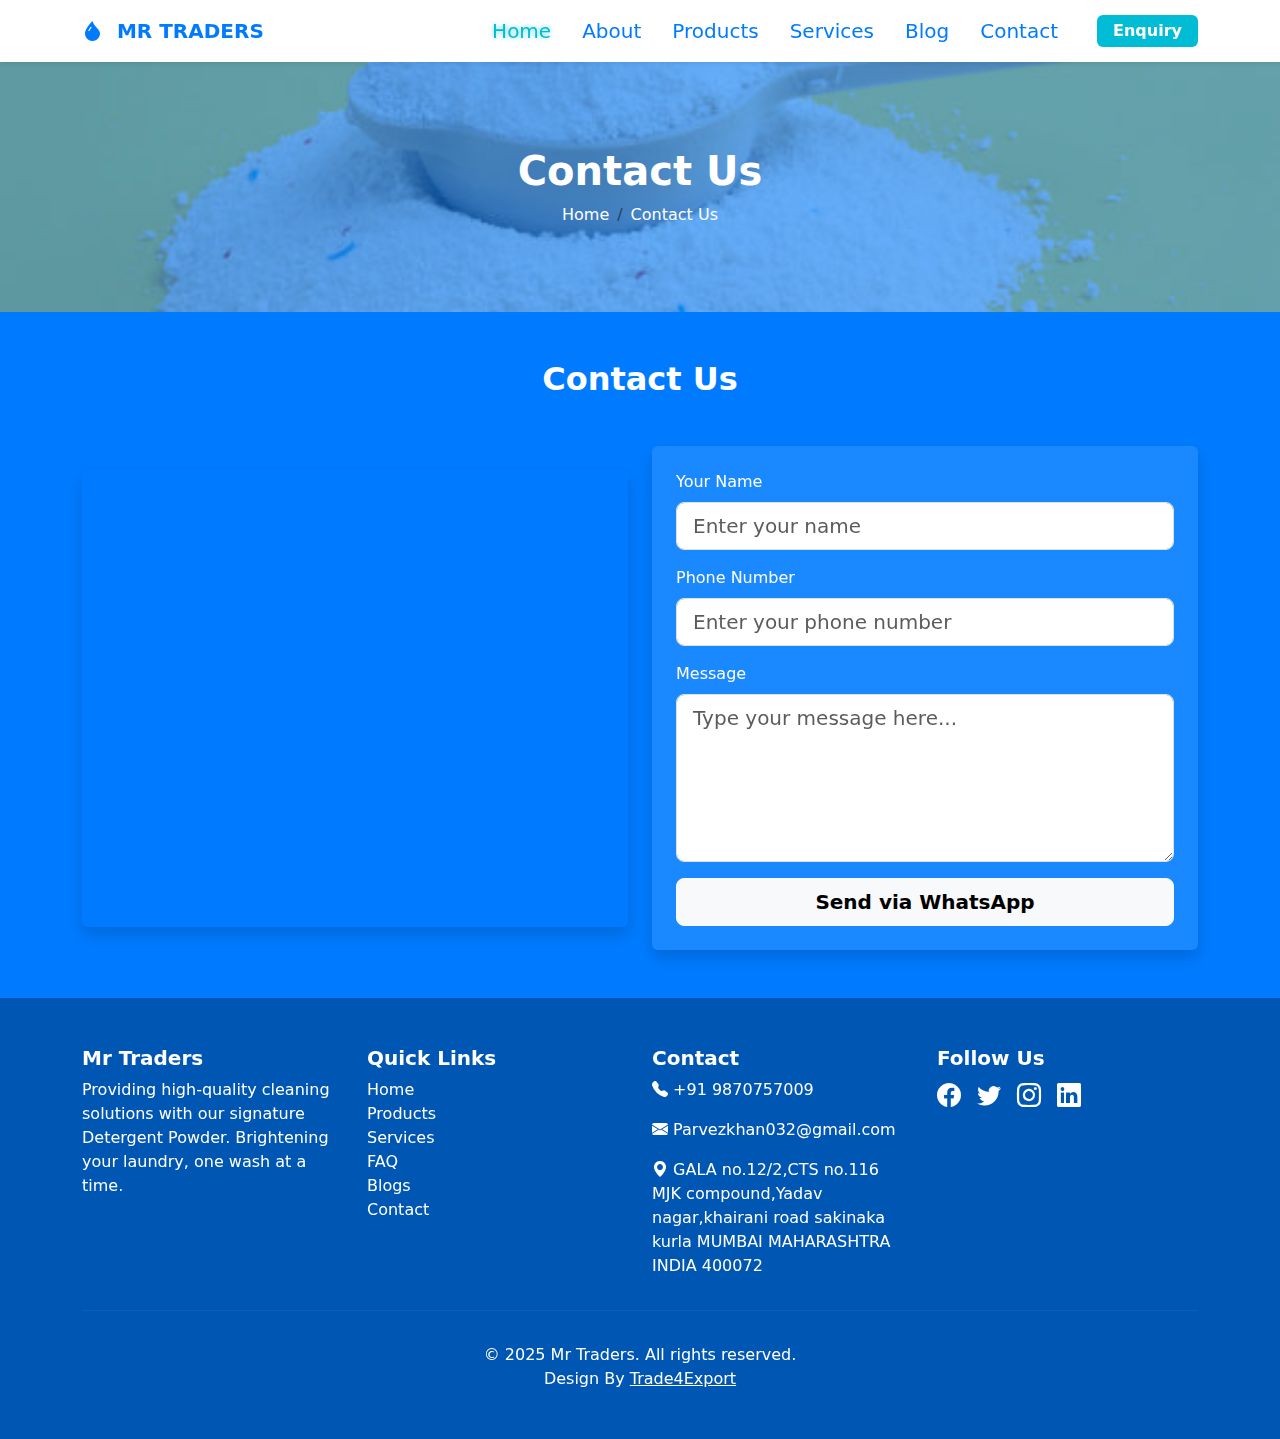
<file: contact.html>
<!DOCTYPE html>
<html lang="en">

<head>
    <meta charset="UTF-8">
    <meta name="viewport" content="width=device-width, initial-scale=1.0">
    <title>MR TRADERS</title>
    <link rel="stylesheet" href="assets/style.css">
    <!-- bootstrap -->
    <link rel="stylesheet" href="	https://cdn.jsdelivr.net/npm/bootstrap@5.3.8/dist/css/bootstrap.min.css">
    <!-- bootstrap icons  -->
    <!-- Bootstrap Icons CSS (latest version) -->
    <link rel="stylesheet" href="https://cdn.jsdelivr.net/npm/bootstrap-icons@1.11.3/font/bootstrap-icons.min.css" />
    <!-- Animate.css for animations -->
    <link rel="stylesheet" href="https://cdnjs.cloudflare.com/ajax/libs/animate.css/4.1.1/animate.min.css" />

    <style>
        body {
            background-color: #007bff;
            /* Blue background */
            color: white;
            /* White text for brand color */
        }

        .product-card {
            background-color: rgba(255, 255, 255, 0.1);
            /* Slightly transparent white */
            border: none;
            border-radius: 15px;
            transition: transform 0.3s, box-shadow 0.3s;
        }

        .product-card:hover {
            transform: translateY(-10px);
            box-shadow: 0 10px 20px rgba(0, 0, 0, 0.3);
        }

        .product-card img {
            border-radius: 15px 15px 0 0;
        }

        .product-card h5,
        .product-card p {
            color: white;
        }

        .service-card {
            background-color: rgba(255, 255, 255, 0.1);
            border-radius: 15px;
            padding: 30px 20px;
            text-align: center;
            transition: transform 0.3s, box-shadow 0.3s;
        }

        .service-card:hover {
            transform: translateY(-10px);
            box-shadow: 0 10px 20px rgba(0, 0, 0, 0.3);
        }

        .service-card i {
            font-size: 50px;
            margin-bottom: 20px;
            color: white;
        }

        .service-card h5 {
            margin-bottom: 15px;
            color: white;
        }

        .service-card p {
            color: white;
            font-size: 0.95rem;
        }


        .faq-section {
            padding: 60px 20px;
        }

        .accordion-button {
            background-color: rgba(255, 255, 255, 0.1);
            color: #000;
            font-weight: 500;
        }

        .accordion-button:focus {
            box-shadow: none;
        }

        .accordion-button:not(.collapsed) {
            background-color: rgba(123, 133, 165, 0.808);
            color: rgb(53, 51, 51);
        }

        .accordion-body {
            background-color: rgba(255, 255, 255, 0.05);
            color: rgb(0, 0, 0);
        }

        .accordion-item {
            border: none;
            margin-bottom: 10px;
        }

        .faq-title {
            text-align: center;
            margin-bottom: 40px;
            font-size: 2rem;
        }

        #contactForm button:hover {
            transform: scale(1.05);
            background-color: white;
            color: #007bff;
        }

        #contactForm input:focus,
        #contactForm textarea:focus {
            border-color: #ffffff;
            box-shadow: 0 0 10px rgba(255, 255, 255, 0.5);
            background-color: rgba(255, 255, 255, 0.15);
            color: white;
        }

        .form-label {
            font-weight: 500;
        }
    </style>
</head>

<body>

    <!-- header -->

        <!-- ===== Navbar Start ===== -->
    <nav class="navbar navbar-expand-lg navbar-light custom-navbar sticky-top shadow-sm">
        <div class="container">
            <!-- Brand -->
            <a class="navbar-brand fw-bold text-white" href="index.html">
                <i class="bi bi-droplet-fill me-2"></i> MR TRADERS
            </a>

            <!-- Toggler -->
            <button class="navbar-toggler text-white border-0" type="button" data-bs-toggle="collapse"
                data-bs-target="#navbarNav" aria-controls="navbarNav" aria-expanded="false"
                aria-label="Toggle navigation">
                <span class="navbar-toggler-icon"></span>
            </button>

            <!-- Menu -->
            <div class="collapse navbar-collapse justify-content-end" id="navbarNav">
                <ul class="navbar-nav align-items-center">
                    <li class="nav-item"><a class="nav-link active text-white" href="index.html">Home</a></li>
                    <li class="nav-item"><a class="nav-link text-white" href="about.html">About</a></li>
                    <li class="nav-item"><a class="nav-link text-white" href="products.html">Products</a></li>
                    <li class="nav-item"><a class="nav-link text-white" href="services.html">Services</a></li>
                    <li class="nav-item"><a class="nav-link text-white" href="blog.html">Blog</a></li>
                    <li class="nav-item"><a class="nav-link text-white" href="contact.html">Contact</a></li>
                    <li class="nav-item ms-3">
                        <a href="#" data-bs-toggle="modal" data-bs-target="#enquiryModal"
                            class="btn btn-warning fw-semibold px-3 py-1">Enquiry</a>
                    </li>
                </ul>
            </div>
        </div>
    </nav>
    <!-- ===== Navbar End ===== -->


    <!-- About Us Breadcrumb -->
    <section class="breadcrumb-section" style="position: relative;">
        <div class="breadcrumb-bg" style="
      background-image: url('assets/img/baner_3.jpg'); 
      background-size: cover; 
      background-position: center; 
      height: 250px; 
      width: 100%; 
      display: flex; 
      align-items: center;
      justify-content: center;
      position: relative;
      overflow: hidden;">
            <!-- Overlay for dark effect -->
            <div style="
      position: absolute;
      top: 0; left: 0;
      width: 100%; height: 100%;
      background-color: rgba(0, 123, 255, 0.6);">
            </div>

            <!-- Breadcrumb Content -->
            <div class="text-center text-white animate__animated animate__fadeInDown" style="position: relative; z-index: 1;">
                <h1 class="fw-bold" style="font-size: 2.5rem;">Contact Us</h1>
                <nav aria-label="breadcrumb">
                    <ol class="breadcrumb justify-content-center mb-0" style="background: transparent;">
                        <li class="breadcrumb-item"><a href="#" class="text-white text-decoration-none">Home</a></li>
                        <li class="breadcrumb-item active text-white" aria-current="page">Contact Us</li>
                    </ol>
                </nav>
            </div>
        </div>
    </section>

    <!-- contact us  -->
    <div class="container-fluid py-5" style="background-color: #007bff; color: white;">
        <div class="container">
            <h2 class="text-center mb-5 animate__animated animate__fadeInDown" style="font-weight: 700;">Contact Us</h2>
            <div class="row g-4 align-items-center">

                <!-- Left side: Map -->
                <div class="col-md-6 animate__animated animate__fadeInLeft">
                    <div class="rounded shadow" style="overflow: hidden;">
                        <iframe
                            src="https://www.google.com/maps/embed?pb=!1m16!1m12!1m3!1d15079.893790928742!2d72.86998550031036!3d19.10882073909258!2m3!1f0!2f0!3f0!3m2!1i1024!2i768!4f13.1!2m1!1sGALA%20no.12%2F2%2CCTS%20no.116%20MJK%20compound%2CYadav%20nagar%2Ckhairani%20road%20sakinaka%20kurla%20MUMBAI%20MAHARASHTRA%20INDIA%20400072!5e0!3m2!1sen!2sin!4v1764406429573!5m2!1sen!2sin"
                            width="100%" height="450" style="border:0;" allowfullscreen="" loading="lazy"
                            referrerpolicy="no-referrer-when-downgrade">
                        </iframe>
                    </div>
                </div>

                <!-- Right side: Contact Form -->
                <div class="col-md-6 animate__animated animate__fadeInRight">
                    <form id="contactForm" class="p-4 rounded shadow"
                        style="background-color: rgba(255, 255, 255, 0.1); backdrop-filter: blur(8px);">
                        <div class="mb-3">
                            <label for="name" class="form-label">Your Name</label>
                            <input type="text" class="form-control form-control-lg" id="name"
                                placeholder="Enter your name" required>
                        </div>
                        <div class="mb-3">
                            <label for="phone" class="form-label">Phone Number</label>
                            <input type="tel" class="form-control form-control-lg" id="phone"
                                placeholder="Enter your phone number" required>
                        </div>
                        <div class="mb-3">
                            <label for="message" class="form-label">Message</label>
                            <textarea class="form-control form-control-lg" id="message" rows="5"
                                placeholder="Type your message here..." required></textarea>
                        </div>
                        <button type="submit" class="btn btn-light btn-lg w-100 fw-bold"
                            style="transition: all 0.3s;">Send via WhatsApp</button>
                    </form>
                </div>

            </div>
        </div>
    </div>

    <!-- footer -->

    <!-- Enquiry Form Modal -->
    <div class="modal fade" id="enquiryModal" tabindex="-1" aria-labelledby="enquiryModalLabel" aria-hidden="true">
        <div class="modal-dialog modal-dialog-centered modal-lg">
            <div class="modal-content" style="background-color: #007bff; color: white;">
                <div class="modal-header border-0">
                    <h5 class="modal-title fw-bold" id="enquiryModalLabel">Enquiry Form</h5>
                    <button type="button" class="btn-close btn-close-white" data-bs-dismiss="modal"
                        aria-label="Close"></button>
                </div>
                <div class="modal-body">
                    <form id="enquiryForm">
                        <div class="row g-3">
                            <!-- Name -->
                            <div class="col-md-6">
                                <label for="enqName" class="form-label">Name</label>
                                <input type="text" class="form-control form-control-lg" id="enqName"
                                    placeholder="Enter your name" required>
                            </div>
                            <!-- Email -->
                            <div class="col-md-6">
                                <label for="enqEmail" class="form-label">Email</label>
                                <input type="email" class="form-control form-control-lg" id="enqEmail"
                                    placeholder="Enter your email" required>
                            </div>
                            <!-- Phone -->
                            <div class="col-md-6">
                                <label for="enqPhone" class="form-label">Phone</label>
                                <input type="tel" class="form-control form-control-lg" id="enqPhone"
                                    placeholder="Enter your phone" required>
                            </div>
                            <!-- Subject -->
                            <div class="col-md-6">
                                <label for="enqSubject" class="form-label">Subject</label>
                                <input type="text" class="form-control form-control-lg" id="enqSubject"
                                    placeholder="Subject of your enquiry" required>
                            </div>
                            <!-- Message -->
                            <div class="col-12">
                                <label for="enqMessage" class="form-label">Message</label>
                                <textarea class="form-control form-control-lg" id="enqMessage" rows="4"
                                    placeholder="Type your message here..." required></textarea>
                            </div>
                        </div>
                        <div class="text-center mt-4">
                            <button type="submit" class="btn btn-light btn-lg fw-bold w-50">Send via WhatsApp</button>
                        </div>
                    </form>
                </div>
            </div>
        </div>
    </div>

    <!-- WhatsApp Redirect Script -->
    <script>
        document.getElementById('enquiryForm').addEventListener('submit', function (e) {
            e.preventDefault(); // Prevent default form submission

            const name = document.getElementById('enqName').value;
            const email = document.getElementById('enqEmail').value;
            const phone = document.getElementById('enqPhone').value;
            const subject = document.getElementById('enqSubject').value;
            const message = document.getElementById('enqMessage').value;

            const whatsappNumber = '919870757009'; // Replace with your WhatsApp number
            const whatsappMessage = `Enquiry from ${name}.\nEmail: ${email}\nPhone: ${phone}\nSubject: ${subject}\nMessage: ${message}`;
            const whatsappURL = `https://wa.me/${whatsappNumber}?text=${encodeURIComponent(whatsappMessage)}`;

            window.open(whatsappURL, '_blank');
        });
    </script>

    <!-- Optional: Input focus style -->
    <style>
        .modal-content input:focus,
        .modal-content textarea:focus {
            border-color: #ffffff;
            box-shadow: 0 0 10px rgba(255, 255, 255, 0.5);
            background-color: rgba(255, 255, 255, 0.15);
            color: white;
        }

        .form-label {
            font-weight: 500;
        }
    </style>

    <!-- WhatsApp Redirect Script -->
    <script>
        document.getElementById('contactForm').addEventListener('submit', function (e) {
            e.preventDefault(); // Prevent default form submission

            const name = document.getElementById('name').value;
            const phone = document.getElementById('phone').value;
            const message = document.getElementById('message').value;

            const whatsappNumber = '919870757009'; // Replace with your WhatsApp number

            const whatsappMessage = `Hello! My name is ${name}. Phone: ${phone}. Message: ${message}`;
            const whatsappURL = `https://wa.me/${whatsappNumber}?text=${encodeURIComponent(whatsappMessage)}`;
            window.open(whatsappURL, '_blank');
        });
    </script>

    <!-- footer -->
    <footer class="container-fluid" style="background-color: #0056b3; color: white;">
        <div class="container py-5">
            <div class="row g-4">

                <!-- About / Brand -->
                <div class="col-md-3">
                    <h5 class="fw-bold">Mr Traders</h5>
                    <p>Providing high-quality cleaning solutions with our signature Detergent Powder. Brightening your
                        laundry, one wash at a time.</p>
                </div>

                <!-- Quick Links -->
                <div class="col-md-3">
                    <h5 class="fw-bold">Quick Links</h5>
                    <ul class="list-unstyled">
                        <li><a href="index.html" class="text-white text-decoration-none">Home</a></li>
                        <li><a href="products.html" class="text-white text-decoration-none">Products</a></li>
                        <li><a href="services.html" class="text-white text-decoration-none">Services</a></li>
                        <li><a href="#faq" class="text-white text-decoration-none">FAQ</a></li>
                        <li><a href="blog.html" class="text-white text-decoration-none">Blogs</a></li>
                        <li><a href="contact.html" class="text-white text-decoration-none">Contact</a></li>
                    </ul>
                </div>

                <!-- Contact Info -->
                <div class="col-md-3">
                    <h5 class="fw-bold">Contact</h5>
                    <p><i class="bi bi-telephone-fill"></i> +91 9870757009</p>
                    <p><i class="bi bi-envelope-fill"></i> Parvezkhan032@gmail.com</p>
                    <p><i class="bi bi-geo-alt-fill"></i> GALA no.12/2,CTS no.116 MJK compound,Yadav nagar,khairani road
                        sakinaka kurla MUMBAI MAHARASHTRA INDIA 400072</p>
                </div>

                <!-- Social Media -->
                <div class="col-md-3">
                    <h5 class="fw-bold">Follow Us</h5>
                    <div class="d-flex gap-3">
                        <a href="#" class="text-white fs-4"><i class="bi bi-facebook"></i></a>
                        <a href="#" class="text-white fs-4"><i class="bi bi-twitter"></i></a>
                        <a href="#" class="text-white fs-4"><i class="bi bi-instagram"></i></a>
                        <a href="#" class="text-white fs-4"><i class="bi bi-linkedin"></i></a>
                    </div>
                </div>

            </div>

            <hr style="border-color: rgba(255,255,255,0.2);">

            <div class="text-center pt-3">
                <p class="mb-0">&copy; 2025 Mr Traders. All rights reserved.</p> Design By <span><a
                        href="https://www.trade4export.com/" class="text-white">Trade4Export</a></span>
            </div>
        </div>
    </footer>

    <script src="https://cdn.jsdelivr.net/npm/bootstrap@5.3.8/dist/js/bootstrap.bundle.min.js"></script>
</body>

</html>
</file>
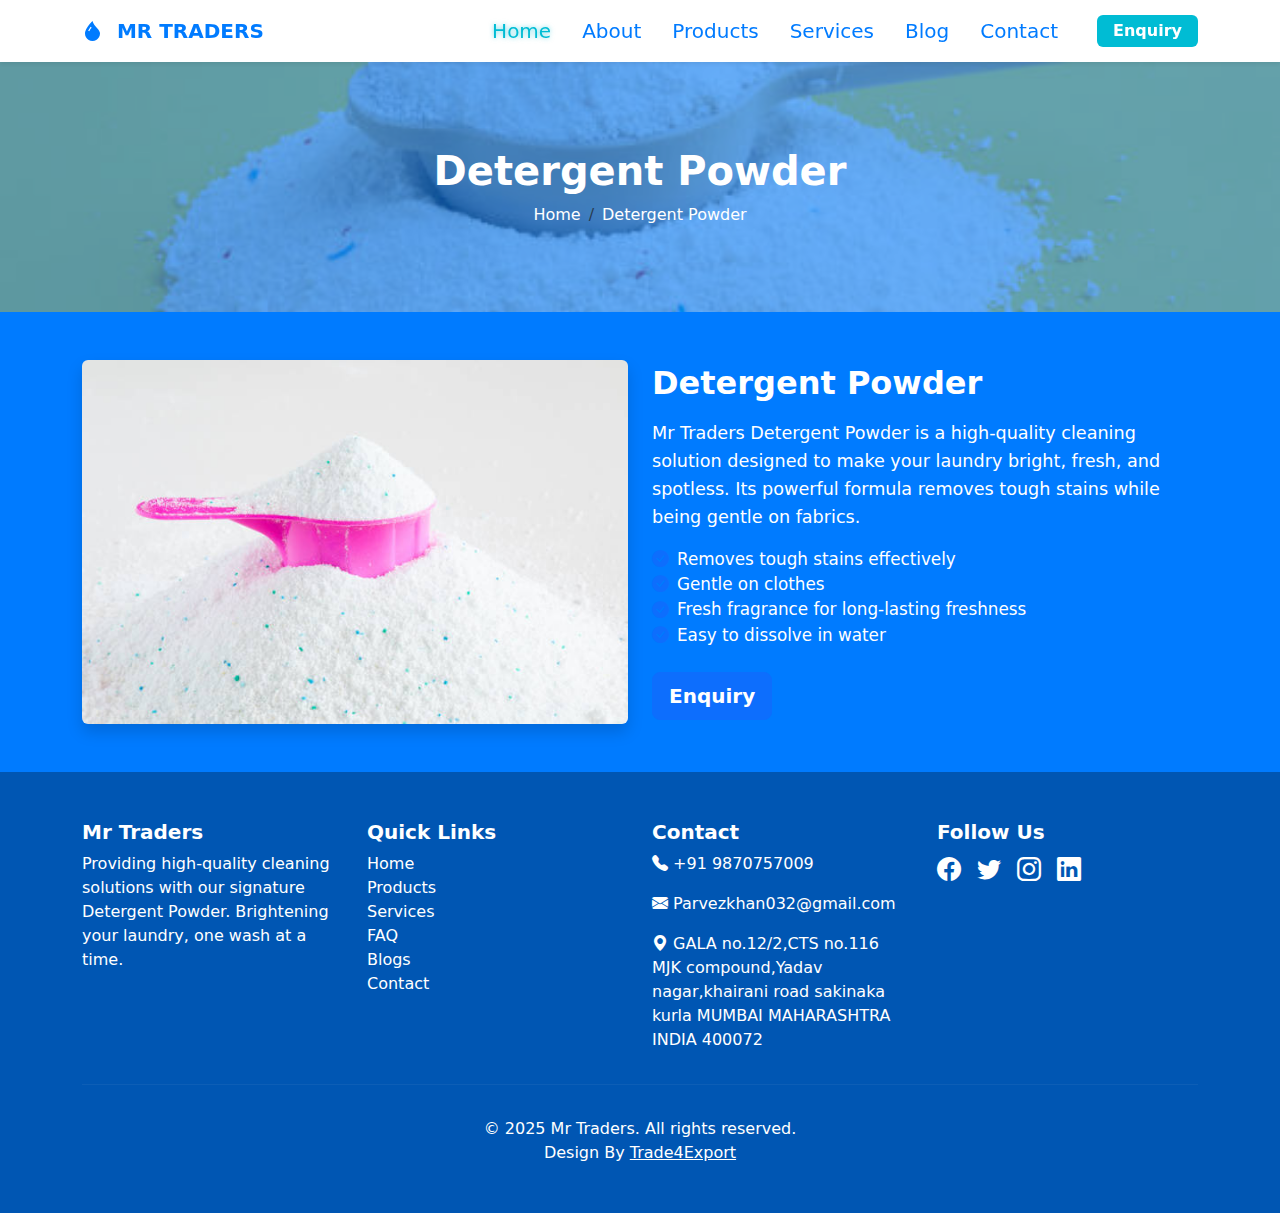
<file: Detergent_Powder.html>
<!DOCTYPE html>
<html lang="en">

<head>
    <meta charset="UTF-8">
    <meta name="viewport" content="width=device-width, initial-scale=1.0">
    <title>MR TRADERS</title>
    <link rel="stylesheet" href="assets/style.css">
    <!-- bootstrap -->
    <link rel="stylesheet" href="	https://cdn.jsdelivr.net/npm/bootstrap@5.3.8/dist/css/bootstrap.min.css">
    <!-- bootstrap icons  -->
    <!-- Bootstrap Icons CSS (latest version) -->
    <link rel="stylesheet" href="https://cdn.jsdelivr.net/npm/bootstrap-icons@1.11.3/font/bootstrap-icons.min.css" />
    <!-- Animate.css for animations -->
    <link rel="stylesheet" href="https://cdnjs.cloudflare.com/ajax/libs/animate.css/4.1.1/animate.min.css" />

    <style>
        body {
            background-color: #007bff;
            /* Blue background */
            color: white;
            /* White text for brand color */
        }

        .product-card {
            background-color: rgba(255, 255, 255, 0.1);
            /* Slightly transparent white */
            border: none;
            border-radius: 15px;
            transition: transform 0.3s, box-shadow 0.3s;
        }

        .product-card:hover {
            transform: translateY(-10px);
            box-shadow: 0 10px 20px rgba(0, 0, 0, 0.3);
        }

        .product-card img {
            border-radius: 15px 15px 0 0;
        }

        .product-card h5,
        .product-card p {
            color: white;
        }

        .service-card {
            background-color: rgba(255, 255, 255, 0.1);
            border-radius: 15px;
            padding: 30px 20px;
            text-align: center;
            transition: transform 0.3s, box-shadow 0.3s;
        }

        .service-card:hover {
            transform: translateY(-10px);
            box-shadow: 0 10px 20px rgba(0, 0, 0, 0.3);
        }

        .service-card i {
            font-size: 50px;
            margin-bottom: 20px;
            color: white;
        }

        .service-card h5 {
            margin-bottom: 15px;
            color: white;
        }

        .service-card p {
            color: white;
            font-size: 0.95rem;
        }


        .faq-section {
            padding: 60px 20px;
        }

        .accordion-button {
            background-color: rgba(255, 255, 255, 0.1);
            color: #000;
            font-weight: 500;
        }

        .accordion-button:focus {
            box-shadow: none;
        }

        .accordion-button:not(.collapsed) {
            background-color: rgba(123, 133, 165, 0.808);
            color: rgb(53, 51, 51);
        }

        .accordion-body {
            background-color: rgba(255, 255, 255, 0.05);
            color: rgb(0, 0, 0);
        }

        .accordion-item {
            border: none;
            margin-bottom: 10px;
        }

        .faq-title {
            text-align: center;
            margin-bottom: 40px;
            font-size: 2rem;
        }

        #contactForm button:hover {
            transform: scale(1.05);
            background-color: white;
            color: #007bff;
        }

        #contactForm input:focus,
        #contactForm textarea:focus {
            border-color: #ffffff;
            box-shadow: 0 0 10px rgba(255, 255, 255, 0.5);
            background-color: rgba(255, 255, 255, 0.15);
            color: white;
        }

        .form-label {
            font-weight: 500;
        }
    </style>
</head>

<body>

    <!-- header -->
    <!-- ===== Navbar Start ===== -->
    <nav class="navbar navbar-expand-lg navbar-light custom-navbar sticky-top shadow-sm">
        <div class="container">
            <!-- Brand -->
            <a class="navbar-brand fw-bold text-white" href="index.html">
                <i class="bi bi-droplet-fill me-2"></i> MR TRADERS
            </a>

            <!-- Toggler -->
            <button class="navbar-toggler text-white border-0" type="button" data-bs-toggle="collapse"
                data-bs-target="#navbarNav" aria-controls="navbarNav" aria-expanded="false"
                aria-label="Toggle navigation">
                <span class="navbar-toggler-icon"></span>
            </button>

            <!-- Menu -->
            <div class="collapse navbar-collapse justify-content-end" id="navbarNav">
                <ul class="navbar-nav align-items-center">
                    <li class="nav-item"><a class="nav-link active text-white" href="index.html">Home</a></li>
                    <li class="nav-item"><a class="nav-link text-white" href="about.html">About</a></li>
                    <li class="nav-item"><a class="nav-link text-white" href="products.html">Products</a></li>
                    <li class="nav-item"><a class="nav-link text-white" href="services.html">Services</a></li>
                    <li class="nav-item"><a class="nav-link text-white" href="blog.html">Blog</a></li>
                    <li class="nav-item"><a class="nav-link text-white" href="contact.html">Contact</a></li>
                    <li class="nav-item ms-3">
                        <a href="#" data-bs-toggle="modal" data-bs-target="#enquiryModal"
                            class="btn btn-warning fw-semibold px-3 py-1">Enquiry</a>
                    </li>
                </ul>
            </div>
        </div>
    </nav>
    <!-- ===== Navbar End ===== -->


    <!-- About Us Breadcrumb -->
    <section class="breadcrumb-section" style="position: relative;">
        <div class="breadcrumb-bg" style="
      background-image: url('assets/img/baner_3.jpg'); 
      background-size: cover; 
      background-position: center; 
      height: 250px; 
      width: 100%; 
      display: flex; 
      align-items: center;
      justify-content: center;
      position: relative;
      overflow: hidden;">
            <!-- Overlay for dark effect -->
            <div style="
      position: absolute;
      top: 0; left: 0;
      width: 100%; height: 100%;
      background-color: rgba(0, 123, 255, 0.6);">
            </div>

            <!-- Breadcrumb Content -->
            <div class="text-center text-white animate__animated animate__fadeInDown"
                style="position: relative; z-index: 1;">
                <h1 class="fw-bold" style="font-size: 2.5rem;">Detergent Powder</h1>
                <nav aria-label="breadcrumb">
                    <ol class="breadcrumb justify-content-center mb-0" style="background: transparent;">
                        <li class="breadcrumb-item"><a href="#" class="text-white text-decoration-none">Home</a></li>
                        <li class="breadcrumb-item active text-white" aria-current="page">Detergent Powder</li>
                    </ol>
                </nav>
            </div>
        </div>
    </section>


    <!-- Product Details Section -->
    <div class="container py-5">
        <div class="row g-4 align-items-center">

            <!-- Left side: Product Image -->
            <div class="col-md-6 animate__animated animate__fadeInLeft">
                <div class="shadow rounded" style="overflow: hidden;">
                    <img src="assets/img/detergent_powder_new.jpg" class="img-fluid" alt="Detergent Powder">
                </div>
            </div>

            <!-- Right side: Product Content -->
            <div class="col-md-6 animate__animated animate__fadeInRight">
                <h2 class="fw-bold mb-3">Detergent Powder</h2>
                <p style="font-size: 1.1rem; line-height: 1.6;">
                    Mr Traders Detergent Powder is a high-quality cleaning solution designed to make your laundry
                    bright, fresh, and spotless. Its powerful formula removes tough stains while being gentle on
                    fabrics.
                </p>

                <ul class="list-unstyled mb-4" style="font-size: 1.05rem;">
                    <li><i class="bi bi-check-circle-fill text-primary me-2"></i>Removes tough stains effectively</li>
                    <li><i class="bi bi-check-circle-fill text-primary me-2"></i>Gentle on clothes</li>
                    <li><i class="bi bi-check-circle-fill text-primary me-2"></i>Fresh fragrance for long-lasting
                        freshness</li>
                    <li><i class="bi bi-check-circle-fill text-primary me-2"></i>Easy to dissolve in water</li>
                </ul>

                <button type="button" class="btn btn-primary btn-lg fw-bold" data-bs-toggle="modal"
                    data-bs-target="#enquiryModal">
                    Enquiry
                </button>
            </div>

        </div>
    </div>

    <!-- footer -->
    <!-- Enquiry Form Modal -->
    <div class="modal fade" id="enquiryModal" tabindex="-1" aria-labelledby="enquiryModalLabel" aria-hidden="true">
        <div class="modal-dialog modal-dialog-centered modal-lg">
            <div class="modal-content" style="background-color: #007bff; color: white;">
                <div class="modal-header border-0">
                    <h5 class="modal-title fw-bold" id="enquiryModalLabel">Enquiry Form</h5>
                    <button type="button" class="btn-close btn-close-white" data-bs-dismiss="modal"
                        aria-label="Close"></button>
                </div>
                <div class="modal-body">
                    <form id="enquiryForm">
                        <div class="row g-3">
                            <!-- Name -->
                            <div class="col-md-6">
                                <label for="enqName" class="form-label">Name</label>
                                <input type="text" class="form-control form-control-lg" id="enqName"
                                    placeholder="Enter your name" required>
                            </div>
                            <!-- Email -->
                            <div class="col-md-6">
                                <label for="enqEmail" class="form-label">Email</label>
                                <input type="email" class="form-control form-control-lg" id="enqEmail"
                                    placeholder="Enter your email" required>
                            </div>
                            <!-- Phone -->
                            <div class="col-md-6">
                                <label for="enqPhone" class="form-label">Phone</label>
                                <input type="tel" class="form-control form-control-lg" id="enqPhone"
                                    placeholder="Enter your phone" required>
                            </div>
                            <!-- Subject -->
                            <div class="col-md-6">
                                <label for="enqSubject" class="form-label">Subject</label>
                                <input type="text" class="form-control form-control-lg" id="enqSubject"
                                    placeholder="Subject of your enquiry" required>
                            </div>
                            <!-- Message -->
                            <div class="col-12">
                                <label for="enqMessage" class="form-label">Message</label>
                                <textarea class="form-control form-control-lg" id="enqMessage" rows="4"
                                    placeholder="Type your message here..." required></textarea>
                            </div>
                        </div>
                        <div class="text-center mt-4">
                            <button type="submit" class="btn btn-light btn-lg fw-bold w-50">Send via WhatsApp</button>
                        </div>
                    </form>
                </div>
            </div>
        </div>
    </div>

    <!-- WhatsApp Redirect Script -->
    <script>
        document.getElementById('enquiryForm').addEventListener('submit', function (e) {
            e.preventDefault(); // Prevent default form submission

            const name = document.getElementById('enqName').value;
            const email = document.getElementById('enqEmail').value;
            const phone = document.getElementById('enqPhone').value;
            const subject = document.getElementById('enqSubject').value;
            const message = document.getElementById('enqMessage').value;

            const whatsappNumber = '919870757009'; // Replace with your WhatsApp number
            const whatsappMessage = `Enquiry from ${name}.\nEmail: ${email}\nPhone: ${phone}\nSubject: ${subject}\nMessage: ${message}`;
            const whatsappURL = `https://wa.me/${whatsappNumber}?text=${encodeURIComponent(whatsappMessage)}`;

            window.open(whatsappURL, '_blank');
        });
    </script>

    <!-- Optional: Input focus style -->
    <style>
        .modal-content input:focus,
        .modal-content textarea:focus {
            border-color: #ffffff;
            box-shadow: 0 0 10px rgba(255, 255, 255, 0.5);
            background-color: rgba(255, 255, 255, 0.15);
            color: white;
        }

        .form-label {
            font-weight: 500;
        }
    </style>

    <!-- WhatsApp Redirect Script -->
    <script>
        document.getElementById('contactForm').addEventListener('submit', function (e) {
            e.preventDefault(); // Prevent default form submission

            const name = document.getElementById('name').value;
            const phone = document.getElementById('phone').value;
            const message = document.getElementById('message').value;

            const whatsappNumber = '919870757009'; // Replace with your WhatsApp number

            const whatsappMessage = `Hello! My name is ${name}. Phone: ${phone}. Message: ${message}`;
            const whatsappURL = `https://wa.me/${whatsappNumber}?text=${encodeURIComponent(whatsappMessage)}`;
            window.open(whatsappURL, '_blank');
        });
    </script>

    <!-- footer -->
    <footer class="container-fluid" style="background-color: #0056b3; color: white;">
        <div class="container py-5">
            <div class="row g-4">

                <!-- About / Brand -->
                <div class="col-md-3">
                    <h5 class="fw-bold">Mr Traders</h5>
                    <p>Providing high-quality cleaning solutions with our signature Detergent Powder. Brightening your
                        laundry, one wash at a time.</p>
                </div>

                <!-- Quick Links -->
                <div class="col-md-3">
                    <h5 class="fw-bold">Quick Links</h5>
                    <ul class="list-unstyled">
                        <li><a href="index.html" class="text-white text-decoration-none">Home</a></li>
                        <li><a href="products.html" class="text-white text-decoration-none">Products</a></li>
                        <li><a href="services.html" class="text-white text-decoration-none">Services</a></li>
                        <li><a href="#faq" class="text-white text-decoration-none">FAQ</a></li>
                        <li><a href="blog.html" class="text-white text-decoration-none">Blogs</a></li>
                        <li><a href="contact.html" class="text-white text-decoration-none">Contact</a></li>
                    </ul>
                </div>

                <!-- Contact Info -->
                <div class="col-md-3">
                    <h5 class="fw-bold">Contact</h5>
                    <p><i class="bi bi-telephone-fill"></i> +91 9870757009</p>
                    <p><i class="bi bi-envelope-fill"></i> Parvezkhan032@gmail.com</p>
                    <p><i class="bi bi-geo-alt-fill"></i> GALA no.12/2,CTS no.116 MJK compound,Yadav nagar,khairani road
                        sakinaka kurla MUMBAI MAHARASHTRA INDIA 400072</p>
                </div>

                <!-- Social Media -->
                <div class="col-md-3">
                    <h5 class="fw-bold">Follow Us</h5>
                    <div class="d-flex gap-3">
                        <a href="#" class="text-white fs-4"><i class="bi bi-facebook"></i></a>
                        <a href="#" class="text-white fs-4"><i class="bi bi-twitter"></i></a>
                        <a href="#" class="text-white fs-4"><i class="bi bi-instagram"></i></a>
                        <a href="#" class="text-white fs-4"><i class="bi bi-linkedin"></i></a>
                    </div>
                </div>

            </div>

            <hr style="border-color: rgba(255,255,255,0.2);">

            <div class="text-center pt-3">
                <p class="mb-0">&copy; 2025 Mr Traders. All rights reserved.</p> Design By <span><a
                        href="https://www.trade4export.com/" class="text-white">Trade4Export</a></span>
            </div>
        </div>
    </footer>

    <script src="https://cdn.jsdelivr.net/npm/bootstrap@5.3.8/dist/js/bootstrap.bundle.min.js"></script>
</body>

</html>
</file>
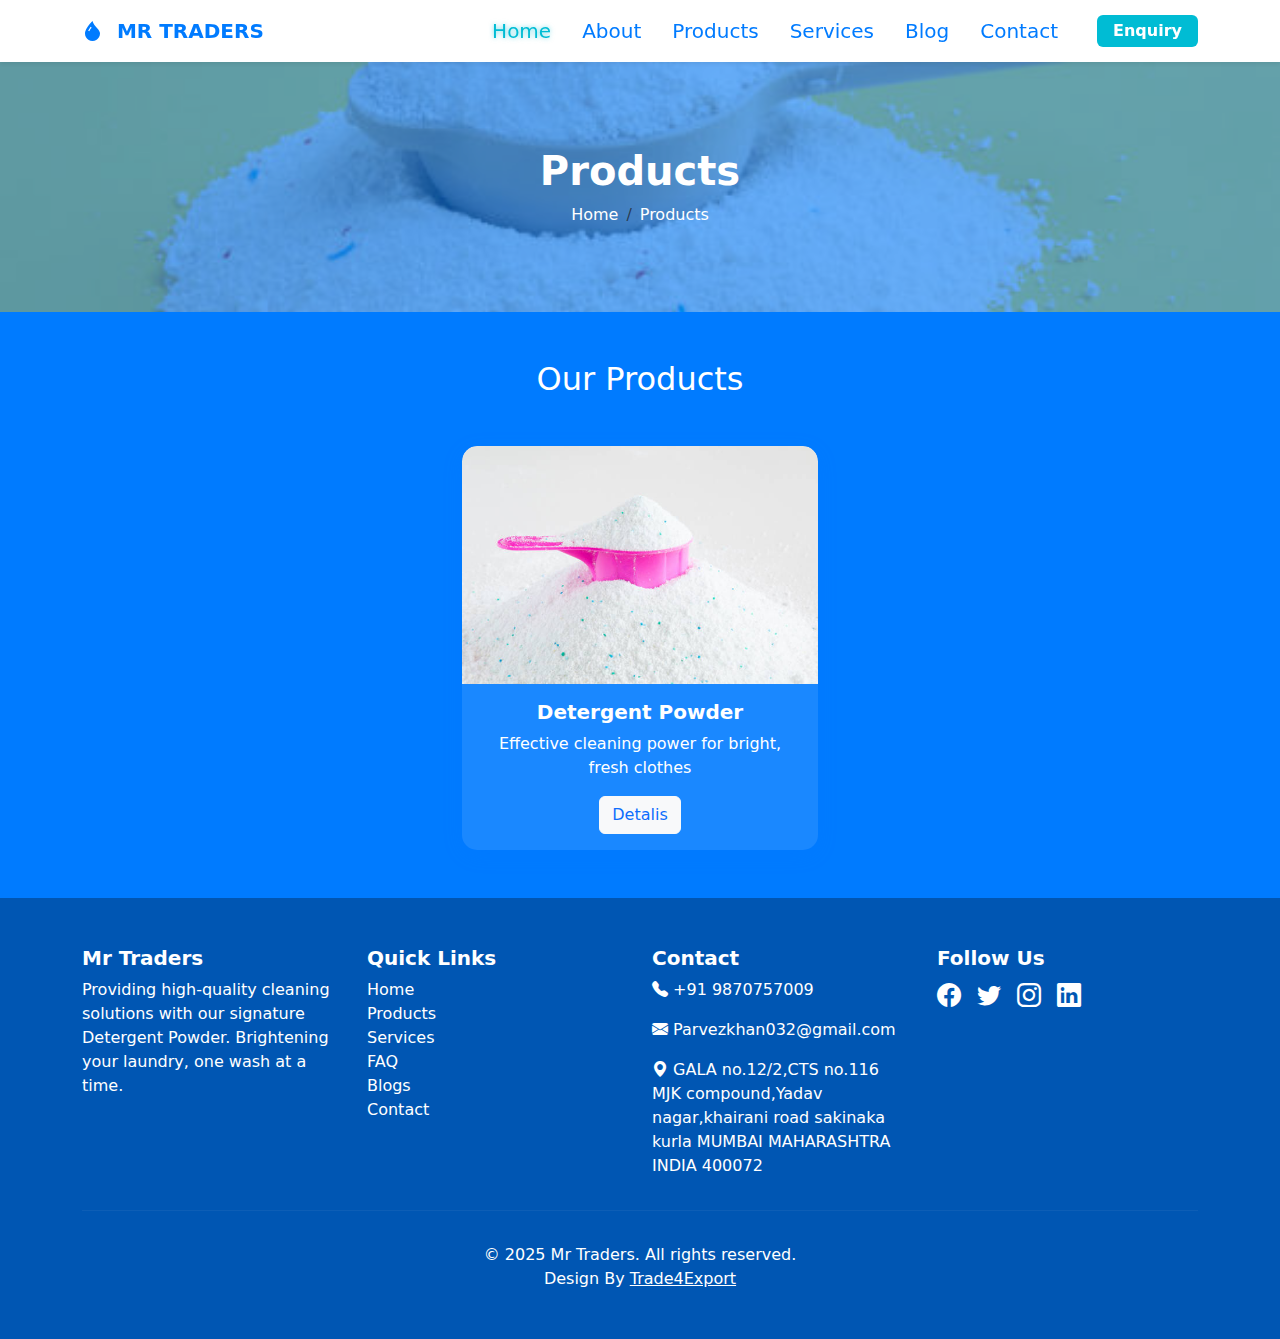
<file: products.html>
<!DOCTYPE html>
<html lang="en">

<head>
    <meta charset="UTF-8">
    <meta name="viewport" content="width=device-width, initial-scale=1.0">
    <title>MR TRADERS</title>
    <link rel="stylesheet" href="assets/style.css">
    <!-- bootstrap -->
    <link rel="stylesheet" href="	https://cdn.jsdelivr.net/npm/bootstrap@5.3.8/dist/css/bootstrap.min.css">
    <!-- bootstrap icons  -->
    <!-- Bootstrap Icons CSS (latest version) -->
    <link rel="stylesheet" href="https://cdn.jsdelivr.net/npm/bootstrap-icons@1.11.3/font/bootstrap-icons.min.css" />
    <!-- Animate.css for animations -->
    <link rel="stylesheet" href="https://cdnjs.cloudflare.com/ajax/libs/animate.css/4.1.1/animate.min.css" />

    <style>
        body {
            background-color: #007bff;
            /* Blue background */
            color: white;
            /* White text for brand color */
        }

        .product-card {
            background-color: rgba(255, 255, 255, 0.1);
            /* Slightly transparent white */
            border: none;
            border-radius: 15px;
            transition: transform 0.3s, box-shadow 0.3s;
        }

        .product-card:hover {
            transform: translateY(-10px);
            box-shadow: 0 10px 20px rgba(0, 0, 0, 0.3);
        }

        .product-card img {
            border-radius: 15px 15px 0 0;
        }

        .product-card h5,
        .product-card p {
            color: white;
        }

        .service-card {
            background-color: rgba(255, 255, 255, 0.1);
            border-radius: 15px;
            padding: 30px 20px;
            text-align: center;
            transition: transform 0.3s, box-shadow 0.3s;
        }

        .service-card:hover {
            transform: translateY(-10px);
            box-shadow: 0 10px 20px rgba(0, 0, 0, 0.3);
        }

        .service-card i {
            font-size: 50px;
            margin-bottom: 20px;
            color: white;
        }

        .service-card h5 {
            margin-bottom: 15px;
            color: white;
        }

        .service-card p {
            color: white;
            font-size: 0.95rem;
        }


        .faq-section {
            padding: 60px 20px;
        }

        .accordion-button {
            background-color: rgba(255, 255, 255, 0.1);
            color: #000;
            font-weight: 500;
        }

        .accordion-button:focus {
            box-shadow: none;
        }

        .accordion-button:not(.collapsed) {
            background-color: rgba(123, 133, 165, 0.808);
            color: rgb(53, 51, 51);
        }

        .accordion-body {
            background-color: rgba(255, 255, 255, 0.05);
            color: rgb(0, 0, 0);
        }

        .accordion-item {
            border: none;
            margin-bottom: 10px;
        }

        .faq-title {
            text-align: center;
            margin-bottom: 40px;
            font-size: 2rem;
        }

        #contactForm button:hover {
            transform: scale(1.05);
            background-color: white;
            color: #007bff;
        }

        #contactForm input:focus,
        #contactForm textarea:focus {
            border-color: #ffffff;
            box-shadow: 0 0 10px rgba(255, 255, 255, 0.5);
            background-color: rgba(255, 255, 255, 0.15);
            color: white;
        }

        .form-label {
            font-weight: 500;
        }
    </style>
</head>

<body>

    <!-- header -->

    <!-- ===== Navbar Start ===== -->
    <nav class="navbar navbar-expand-lg navbar-light custom-navbar sticky-top shadow-sm">
        <div class="container">
            <!-- Brand -->
            <a class="navbar-brand fw-bold text-white" href="index.html">
                <i class="bi bi-droplet-fill me-2"></i> MR TRADERS
            </a>

            <!-- Toggler -->
            <button class="navbar-toggler text-white border-0" type="button" data-bs-toggle="collapse"
                data-bs-target="#navbarNav" aria-controls="navbarNav" aria-expanded="false"
                aria-label="Toggle navigation">
                <span class="navbar-toggler-icon"></span>
            </button>

            <!-- Menu -->
            <div class="collapse navbar-collapse justify-content-end" id="navbarNav">
                <ul class="navbar-nav align-items-center">
                    <li class="nav-item"><a class="nav-link active text-white" href="index.html">Home</a></li>
                    <li class="nav-item"><a class="nav-link text-white" href="about.html">About</a></li>
                    <li class="nav-item"><a class="nav-link text-white" href="products.html">Products</a></li>
                    <li class="nav-item"><a class="nav-link text-white" href="services.html">Services</a></li>
                    <li class="nav-item"><a class="nav-link text-white" href="blog.html">Blog</a></li>
                    <li class="nav-item"><a class="nav-link text-white" href="contact.html">Contact</a></li>
                    <li class="nav-item ms-3">
                        <a href="#" data-bs-toggle="modal" data-bs-target="#enquiryModal"
                            class="btn btn-warning fw-semibold px-3 py-1">Enquiry</a>
                    </li>
                </ul>
            </div>
        </div>
    </nav>
    <!-- ===== Navbar End ===== -->

    <!-- Products Us Breadcrumb -->
    <section class="breadcrumb-section" style="position: relative;">
        <div class="breadcrumb-bg" style="
      background-image: url('assets/img/baner_3.jpg'); 
      background-size: cover; 
      background-position: center; 
      height: 250px; 
      width: 100%; 
      display: flex; 
      align-items: center;
      justify-content: center;
      position: relative;
      overflow: hidden;">
            <!-- Overlay for dark effect -->
            <div style="
      position: absolute;
      top: 0; left: 0;
      width: 100%; height: 100%;
      background-color: rgba(0, 123, 255, 0.6);">
            </div>

            <!-- Breadcrumb Content -->
            <div class="text-center text-white animate__animated animate__fadeInDown"
                style="position: relative; z-index: 1;">
                <h1 class="fw-bold" style="font-size: 2.5rem;">Products </h1>
                <nav aria-label="breadcrumb">
                    <ol class="breadcrumb justify-content-center mb-0" style="background: transparent;">
                        <li class="breadcrumb-item"><a href="#" class="text-white text-decoration-none">Home</a></li>
                        <li class="breadcrumb-item active text-white" aria-current="page">Products</li>
                    </ol>
                </nav>
            </div>
        </div>
    </section>

    <!-- products sections  -->
    <div class="container py-5">
        <h2 class="text-center mb-5 animate__animated animate__fadeInDown">Our Products</h2>
        <div class="row g-4 justify-content-center">
            <!-- Product 1 -->
            <div class="col-md-4">
                <div class="card product-card animate__animated animate__zoomIn">
                    <img src="assets/img/detergent_powder_new.jpg" class="card-img-top" alt="Product 1">
                    <div class="card-body  text-center">
                        <h5 class="card-title">Detergent Powder</h5>
                        <p class="card-text">Effective cleaning power for bright, fresh clothes</p>
                        <a href="Detergent_Powder.html" class="btn btn-light text-primary">Detalis</a>
                    </div>
                </div>
            </div>

        </div>
    </div>

    <!-- footer -->
    <!-- Enquiry Form Modal -->
    <div class="modal fade" id="enquiryModal" tabindex="-1" aria-labelledby="enquiryModalLabel" aria-hidden="true">
        <div class="modal-dialog modal-dialog-centered modal-lg">
            <div class="modal-content" style="background-color: #007bff; color: white;">
                <div class="modal-header border-0">
                    <h5 class="modal-title fw-bold" id="enquiryModalLabel">Enquiry Form</h5>
                    <button type="button" class="btn-close btn-close-white" data-bs-dismiss="modal"
                        aria-label="Close"></button>
                </div>
                <div class="modal-body">
                    <form id="enquiryForm">
                        <div class="row g-3">
                            <!-- Name -->
                            <div class="col-md-6">
                                <label for="enqName" class="form-label">Name</label>
                                <input type="text" class="form-control form-control-lg" id="enqName"
                                    placeholder="Enter your name" required>
                            </div>
                            <!-- Email -->
                            <div class="col-md-6">
                                <label for="enqEmail" class="form-label">Email</label>
                                <input type="email" class="form-control form-control-lg" id="enqEmail"
                                    placeholder="Enter your email" required>
                            </div>
                            <!-- Phone -->
                            <div class="col-md-6">
                                <label for="enqPhone" class="form-label">Phone</label>
                                <input type="tel" class="form-control form-control-lg" id="enqPhone"
                                    placeholder="Enter your phone" required>
                            </div>
                            <!-- Subject -->
                            <div class="col-md-6">
                                <label for="enqSubject" class="form-label">Subject</label>
                                <input type="text" class="form-control form-control-lg" id="enqSubject"
                                    placeholder="Subject of your enquiry" required>
                            </div>
                            <!-- Message -->
                            <div class="col-12">
                                <label for="enqMessage" class="form-label">Message</label>
                                <textarea class="form-control form-control-lg" id="enqMessage" rows="4"
                                    placeholder="Type your message here..." required></textarea>
                            </div>
                        </div>
                        <div class="text-center mt-4">
                            <button type="submit" class="btn btn-light btn-lg fw-bold w-50">Send via WhatsApp</button>
                        </div>
                    </form>
                </div>
            </div>
        </div>
    </div>

    <!-- WhatsApp Redirect Script -->
    <script>
        document.getElementById('enquiryForm').addEventListener('submit', function (e) {
            e.preventDefault(); // Prevent default form submission

            const name = document.getElementById('enqName').value;
            const email = document.getElementById('enqEmail').value;
            const phone = document.getElementById('enqPhone').value;
            const subject = document.getElementById('enqSubject').value;
            const message = document.getElementById('enqMessage').value;

            const whatsappNumber = '919870757009'; // Replace with your WhatsApp number
            const whatsappMessage = `Enquiry from ${name}.\nEmail: ${email}\nPhone: ${phone}\nSubject: ${subject}\nMessage: ${message}`;
            const whatsappURL = `https://wa.me/${whatsappNumber}?text=${encodeURIComponent(whatsappMessage)}`;

            window.open(whatsappURL, '_blank');
        });
    </script>

    <!-- Optional: Input focus style -->
    <style>
        .modal-content input:focus,
        .modal-content textarea:focus {
            border-color: #ffffff;
            box-shadow: 0 0 10px rgba(255, 255, 255, 0.5);
            background-color: rgba(255, 255, 255, 0.15);
            color: white;
        }

        .form-label {
            font-weight: 500;
        }
    </style>

    <!-- WhatsApp Redirect Script -->
    <script>
        document.getElementById('contactForm').addEventListener('submit', function (e) {
            e.preventDefault(); // Prevent default form submission

            const name = document.getElementById('name').value;
            const phone = document.getElementById('phone').value;
            const message = document.getElementById('message').value;

            const whatsappNumber = '919870757009'; // Replace with your WhatsApp number

            const whatsappMessage = `Hello! My name is ${name}. Phone: ${phone}. Message: ${message}`;
            const whatsappURL = `https://wa.me/${whatsappNumber}?text=${encodeURIComponent(whatsappMessage)}`;
            window.open(whatsappURL, '_blank');
        });
    </script>

    <!-- footer -->
    <footer class="container-fluid" style="background-color: #0056b3; color: white;">
        <div class="container py-5">
            <div class="row g-4">

                <!-- About / Brand -->
                <div class="col-md-3">
                    <h5 class="fw-bold">Mr Traders</h5>
                    <p>Providing high-quality cleaning solutions with our signature Detergent Powder. Brightening your
                        laundry, one wash at a time.</p>
                </div>

                <!-- Quick Links -->
                <div class="col-md-3">
                    <h5 class="fw-bold">Quick Links</h5>
                    <ul class="list-unstyled">
                        <li><a href="index.html" class="text-white text-decoration-none">Home</a></li>
                        <li><a href="products.html" class="text-white text-decoration-none">Products</a></li>
                        <li><a href="services.html" class="text-white text-decoration-none">Services</a></li>
                        <li><a href="#faq" class="text-white text-decoration-none">FAQ</a></li>
                        <li><a href="blog.html" class="text-white text-decoration-none">Blogs</a></li>
                        <li><a href="contact.html" class="text-white text-decoration-none">Contact</a></li>
                    </ul>
                </div>

                <!-- Contact Info -->
                <div class="col-md-3">
                    <h5 class="fw-bold">Contact</h5>
                    <p><i class="bi bi-telephone-fill"></i> +91 9870757009</p>
                    <p><i class="bi bi-envelope-fill"></i> Parvezkhan032@gmail.com</p>
                    <p><i class="bi bi-geo-alt-fill"></i> GALA no.12/2,CTS no.116 MJK compound,Yadav nagar,khairani road
                        sakinaka kurla MUMBAI MAHARASHTRA INDIA 400072</p>
                </div>

                <!-- Social Media -->
                <div class="col-md-3">
                    <h5 class="fw-bold">Follow Us</h5>
                    <div class="d-flex gap-3">
                        <a href="#" class="text-white fs-4"><i class="bi bi-facebook"></i></a>
                        <a href="#" class="text-white fs-4"><i class="bi bi-twitter"></i></a>
                        <a href="#" class="text-white fs-4"><i class="bi bi-instagram"></i></a>
                        <a href="#" class="text-white fs-4"><i class="bi bi-linkedin"></i></a>
                    </div>
                </div>

            </div>

            <hr style="border-color: rgba(255,255,255,0.2);">

            <div class="text-center pt-3">
                <p class="mb-0">&copy; 2025 Mr Traders. All rights reserved.</p> Design By <span><a
                        href="https://www.trade4export.com/" class="text-white">Trade4Export</a></span>
            </div>
        </div>
    </footer>

    <script src="https://cdn.jsdelivr.net/npm/bootstrap@5.3.8/dist/js/bootstrap.bundle.min.js"></script>
</body>

</html>
</file>
<file: assets/style.css>
/* ===== Topbar Styling (White + Aqua) ===== */
.topbar {
  background: #ffffff;
  color: #007bff;
  font-size: 20px;
  border-bottom: 1px solid #e0f4ff;
}

.topbar i,
.topbar .social-link {
  color: #007bff;
}

.topbar .social-link {
  margin-left: 15px;
  transition: color 0.3s ease;
  font-size: 20px;
}

.topbar .social-link:hover {
  color: #00bcd4;
}

/* Responsive */
@media (max-width: 767px) {
  .topbar {
    display: none;
  }
}

/* ===== Navbar Styling (White + Aqua) ===== */
.custom-navbar {
  background: #ffffff;
  box-shadow: 0 2px 10px rgba(0, 0, 0, 0.1);
}

.custom-navbar .navbar-brand {
  color: #007bff !important;
  font-weight: 700;
}

.custom-navbar .nav-link {
  color: #007bff !important;
  font-weight: 500;
  margin-right: 15px;
  transition: color 0.3s ease, text-shadow 0.3s ease;
  font-size: 20px;
}

.custom-navbar .nav-link:hover,
.custom-navbar .nav-link.active {
  color: #00bcd4 !important;
  text-shadow: 0 0 5px rgba(0, 188, 212, 0.6);
}

.custom-navbar .btn-warning {
  background-color: #00bcd4 !important;
  color: #fff !important;
  border: none;
  transition: 0.3s ease;
}

.custom-navbar .btn-warning:hover {
  background-color: #0097a7 !important;
}

.navbar-toggler {
  border: none !important;
}

.navbar-toggler-icon {
  background-image: url("./img/detergent_powder_new.jpg");
}

/* ===== Hero Section ===== */
.hero {
  position: relative;
  height: 100vh;
  background: url('../assets/img/baner_back.webp') no-repeat center center / cover;
  display: flex;
  align-items: center;
  justify-content: center;
  color: #fff;
  text-align: center;
}

.hero::before {
  content: '';
  position: absolute;
  inset: 0;
  background: linear-gradient(135deg, rgba(0, 123, 255, 0.7), rgba(0, 188, 212, 0.6));
}

.hero-content {
  position: relative;
  max-width: 800px;
  z-index: 2;
}

.hero h1 {
  font-size: 4em;
  margin-bottom: 20px;
  color: #ffffff;
  text-shadow: 0 4px 15px rgba(0, 188, 212, 0.5);
}

.hero p {
  font-size: 1.5em;
  line-height: 1.6;
  margin-bottom: 30px;
  color: #e0f7ff;
}

.hero .btn {
  padding: 15px 40px;
  font-size: 1.2em;
  color: #fff;
  background: linear-gradient(135deg, #007bff, #00bcd4);
  border: none;
  border-radius: 50px;
  transition: all 0.3s ease;
  box-shadow: 0 8px 25px rgba(0, 188, 212, 0.3);
}

.hero .btn:hover {
  background: linear-gradient(135deg, #0056b3, #0097a7);
  transform: translateY(-3px);
  box-shadow: 0 12px 35px rgba(0, 188, 212, 0.5);
}

/* ===== About Section ===== */
.about-section {
  background: linear-gradient(135deg, #f0f9ff, #e0f7ff);
  color: #333;
  overflow: hidden;
  padding: 80px 0;
}

/* Section Title - Universal Style */
.section-title {
  color: #007bff;
  font-weight: 700;
  font-size: 2.5rem;
  position: relative;
  display: inline-block;
  padding-bottom: 15px;
  margin-bottom: 40px;
}

.section-title::after {
  content: "";
  width: 80px;
  height: 4px;
  background: linear-gradient(90deg, #007bff, #00bcd4);
  position: absolute;
  bottom: 0;
  left: 50%;
  transform: translateX(-50%);
  border-radius: 2px;
}

.text-center .section-title::after {
  left: 50%;
  transform: translateX(-50%);
}

.text-start .section-title::after {
  left: 0;
  transform: translateX(0);
}

/* About Text */
.about-text {
  line-height: 1.8;
  color: #444;
  font-size: 1.1rem;
}

.about-list li {
  font-size: 1.05rem;
  margin-bottom: 12px;
  color: #007bff;
  font-weight: 500;
}

.about-list li i {
  color: #00bcd4;
  margin-right: 10px;
}

/* Main Image */
.image-wrapper {
  position: relative;
}

.about-main-img {
  width: 100%;
  border-radius: 15px;
  border: 4px solid rgba(0, 188, 212, 0.3);
  transition: transform 0.4s ease, box-shadow 0.4s ease;
  box-shadow: 0 10px 30px rgba(0, 123, 255, 0.2);
}

.about-main-img:hover {
  transform: scale(1.03);
  box-shadow: 0 15px 40px rgba(0, 188, 212, 0.4);
}

/* Small Floating Image */
.about-small-img {
  width: 45%;
  border-radius: 12px;
  position: absolute;
  bottom: -20px;
  right: 20px;
  border: 4px solid rgba(0, 188, 212, 0.4);
  box-shadow: 0 10px 25px rgba(0, 123, 255, 0.3);
  animation: float 4s ease-in-out infinite;
}

/* Floating animation */
@keyframes float {
  0%, 100% {
    transform: translateY(0);
  }
  50% {
    transform: translateY(-15px);
  }
}

@media (max-width: 767px) {
  .about-section {
    text-align: center;
  }
  
  .about-small-img {
    display: none;
  }
}

/* ===== Mission Vision Section ===== */
.mission-vision-section {
  background: linear-gradient(135deg, #ffffff, #f0f9ff);
  padding: 80px 0;
}

.mv-card {
  background: #ffffff;
  border-left: 6px solid #00bcd4;
  border-radius: 12px;
  padding: 35px;
  transition: all 0.3s ease;
  box-shadow: 0 5px 20px rgba(0, 123, 255, 0.1);
}

.mv-card:hover {
  transform: translateY(-10px);
  box-shadow: 0 15px 40px rgba(0, 188, 212, 0.25);
  border-left-color: #007bff;
}

.mv-icon i {
  font-size: 3.5rem;
  background: linear-gradient(135deg, #007bff, #00bcd4);
  -webkit-background-clip: text;
  -webkit-text-fill-color: transparent;
  background-clip: text;
}

.mv-text {
  color: #444;
  line-height: 1.8;
  font-size: 1.05rem;
}

/* ===== Why Choose Us Section ===== */
.why-choose-section {
  background:
    linear-gradient(135deg, rgba(0, 123, 255, 0.85), rgba(0, 188, 212, 0.85)),
    url("./img/baner_back.webp");
  background-size: cover;
  background-position: center;
  background-repeat: no-repeat;
  background-attachment: fixed;
  padding: 80px 0;
}

.why-choose-section .section-title {
  color: #ffffff;
}

.why-choose-section .section-title::after {
  background: linear-gradient(90deg, #ffffff, #e0f7ff);
}

/* Choose Card Style */
.choose-card {
  background: rgba(255, 255, 255, 0.95);
  backdrop-filter: blur(10px);
  border: 2px solid rgba(0, 188, 212, 0.3);
  border-radius: 18px;
  padding: 35px 25px;
  transition: all 0.35s ease;
  cursor: pointer;
  position: relative;
  overflow: hidden;
}

.choose-card::before {
  content: '';
  position: absolute;
  top: 0;
  left: 0;
  width: 100%;
  height: 4px;
  background: linear-gradient(90deg, #007bff, #00bcd4);
  transform: scaleX(0);
  transform-origin: left;
  transition: transform 0.4s ease;
}

.choose-card:hover::before {
  transform: scaleX(1);
}

.choose-card:hover {
  transform: translateY(-12px) scale(1.03);
  box-shadow: 0 20px 50px rgba(0, 188, 212, 0.35);
  border-color: rgba(0, 123, 255, 0.5);
}

/* Icon Style */
.choose-icon i {
  font-size: 3.5rem;
  background: linear-gradient(135deg, #007bff, #00bcd4);
  -webkit-background-clip: text;
  -webkit-text-fill-color: transparent;
  background-clip: text;
  filter: drop-shadow(0 4px 12px rgba(0, 188, 212, 0.4));
}

/* Text */
.choose-text {
  font-size: 1.05rem;
  color: #444;
  line-height: 1.8;
}

/* ===== Services Slider Section ===== */
.services-slider-section {
  background: 
    linear-gradient(135deg, rgba(240, 249, 255, 0.95), rgba(224, 247, 255, 0.9)),
    url("assets/img/detergent_bg.jpg");
  background-size: cover;
  background-position: center;
  background-blend-mode: overlay;
  padding: 80px 0;
  position: relative;
  overflow: hidden;
}

.services-slider-section::before {
  content: '';
  position: absolute;
  top: -50%;
  right: -10%;
  width: 500px;
  height: 500px;
  background: radial-gradient(circle, rgba(0, 188, 212, 0.15), transparent);
  border-radius: 50%;
  animation: floatBubble 6s ease-in-out infinite;
}

.services-slider-section::after {
  content: '';
  position: absolute;
  bottom: -30%;
  left: -5%;
  width: 400px;
  height: 400px;
  background: radial-gradient(circle, rgba(0, 123, 255, 0.12), transparent);
  border-radius: 50%;
  animation: floatBubble 8s ease-in-out infinite reverse;
}

@keyframes floatBubble {
  0%, 100% {
    transform: translateY(0px) scale(1);
  }
  50% {
    transform: translateY(-30px) scale(1.05);
  }
}

/* Badge Style */
.bg-gradient-info {
  background: linear-gradient(135deg, #007bff, #00bcd4) !important;
  box-shadow: 0 4px 15px rgba(0, 188, 212, 0.3);
  border: none;
}

/* Service Card Styling */
.service-slide-card {
  background: rgba(255, 255, 255, 0.98);
  backdrop-filter: blur(12px);
  border-radius: 24px;
  border: 2px solid rgba(0, 188, 212, 0.2);
  transition: all 0.4s cubic-bezier(0.4, 0, 0.2, 1);
  padding: 45px 35px;
  height: 100%;
  display: flex;
  flex-direction: column;
  justify-content: space-between;
  position: relative;
  overflow: hidden;
  box-shadow: 0 8px 30px rgba(0, 123, 255, 0.1);
}

.service-slide-card::before {
  content: '';
  position: absolute;
  top: 0;
  left: 0;
  width: 100%;
  height: 4px;
  background: linear-gradient(90deg, #007bff, #00bcd4, #007bff);
  transform: scaleX(0);
  transform-origin: left;
  transition: transform 0.5s ease;
}

.service-slide-card:hover::before {
  transform: scaleX(1);
}

.service-slide-card:hover {
  transform: translateY(-12px) scale(1.02);
  box-shadow: 0 25px 60px rgba(0, 188, 212, 0.3);
  border-color: rgba(0, 123, 255, 0.4);
}

/* Icon Wrapper */
.icon-wrapper {
  display: inline-block;
  margin-bottom: 25px;
}

.icon-circle {
  width: 110px;
  height: 110px;
  background: linear-gradient(135deg, #e0f2ff, #b3e0ff);
  border-radius: 50%;
  display: flex;
  align-items: center;
  justify-content: center;
  margin: 0 auto;
  position: relative;
  transition: all 0.5s ease;
  box-shadow: 0 10px 30px rgba(0, 123, 255, 0.2);
}

.service-slide-card:hover .icon-circle {
  transform: rotate(360deg) scale(1.15);
  box-shadow: 0 15px 45px rgba(0, 188, 212, 0.4);
}

.icon-circle-secondary {
  background: linear-gradient(135deg, #e1f5fe, #b3e5fc);
}

.icon-circle-accent {
  background: linear-gradient(135deg, #f3e5f5, #e1bee7);
}

.icon-circle-success {
  background: linear-gradient(135deg, #e8f5e9, #c8e6c9);
}

/* Service Icons */
.service-slide-icon {
  font-size: 3.2rem;
  color: #007bff;
  filter: drop-shadow(0 4px 15px rgba(0, 188, 212, 0.5));
  transition: all 0.4s ease;
}

.service-slide-icon-secondary {
  color: #00bcd4;
}

.service-slide-icon-accent {
  color: #9c27b0;
}

.service-slide-icon-success {
  color: #4caf50;
}

.service-slide-card:hover .service-slide-icon {
  transform: scale(1.2);
}

/* Text Gradient */
.text-gradient {
  background: linear-gradient(135deg, #007bff, #00bcd4);
  -webkit-background-clip: text;
  -webkit-text-fill-color: transparent;
  background-clip: text;
  font-size: 1.5rem;
  font-weight: 700;
  margin-bottom: 15px;
}

/* Service Description */
.service-slide-card p {
  color: #555;
  font-size: 1.05rem;
  line-height: 1.7;
  margin-bottom: 20px;
}

/* Feature Badges */
.service-features {
  display: flex;
  gap: 12px;
  flex-wrap: wrap;
  justify-content: center;
  margin-top: auto;
  padding-top: 20px;
}

.feature-badge {
  background: linear-gradient(135deg, #e0f7fa, #b2ebf2);
  color: #00838f;
  padding: 8px 16px;
  border-radius: 25px;
  font-size: 0.9rem;
  font-weight: 600;
  display: inline-flex;
  align-items: center;
  transition: all 0.3s ease;
  border: 1px solid rgba(0, 188, 212, 0.3);
  box-shadow: 0 2px 8px rgba(0, 188, 212, 0.15);
}

.feature-badge:hover {
  background: linear-gradient(135deg, #007bff, #00bcd4);
  color: white;
  transform: translateY(-3px);
  box-shadow: 0 6px 20px rgba(0, 188, 212, 0.4);
}

.feature-badge i {
  color: #00bcd4;
  font-size: 1rem;
  margin-right: 4px;
}

.feature-badge:hover i {
  color: white;
}

/* Swiper Navigation Buttons */
.swiper-button-prev,
.swiper-button-next {
  width: 55px;
  height: 55px;
  background: rgba(255, 255, 255, 0.98);
  border-radius: 50%;
  box-shadow: 0 8px 30px rgba(0, 123, 255, 0.25);
  transition: all 0.3s ease;
  border: 2px solid rgba(0, 188, 212, 0.3);
}

.swiper-button-prev::after,
.swiper-button-next::after {
  content: '';
}

.swiper-button-prev i,
.swiper-button-next i {
  font-size: 1.6rem;
  color: #007bff;
  font-weight: bold;
}

.swiper-button-prev:hover,
.swiper-button-next:hover {
  background: linear-gradient(135deg, #007bff, #00bcd4);
  transform: scale(1.15);
  box-shadow: 0 12px 40px rgba(0, 188, 212, 0.5);
  border-color: transparent;
}

.swiper-button-prev:hover i,
.swiper-button-next:hover i {
  color: white;
}

/* Swiper Pagination */
.swiper-pagination-bullet {
  width: 12px;
  height: 12px;
  background: #b0bec5;
  opacity: 1;
  transition: all 0.3s ease;
}

.swiper-pagination-bullet-active {
  width: 40px;
  border-radius: 6px;
  background: linear-gradient(90deg, #007bff, #00bcd4);
  box-shadow: 0 4px 15px rgba(0, 188, 212, 0.5);
}

/* ===== Products Section ===== */
.products-section {
  background: linear-gradient(135deg, #e0f9ff, #f0fbff);
  padding: 80px 0;
}

/* Product Cards */
.product-card {
  background: rgba(255, 255, 255, 0.95);
  border: 2px solid rgba(0, 188, 212, 0.2);
  border-radius: 18px;
  transition: all 0.3s ease;
  overflow: hidden;
  box-shadow: 0 5px 20px rgba(0, 123, 255, 0.15);
}

.product-card:hover {
  transform: translateY(-12px);
  box-shadow: 0 15px 40px rgba(0, 188, 212, 0.3);
  border-color: rgba(0, 123, 255, 0.4);
}

.product-card img {
  border-radius: 18px 18px 0 0;
  transition: transform 0.3s ease;
}

.product-card:hover img {
  transform: scale(1.08);
}

.product-card h5 {
  color: #007bff;
  font-weight: 700;
}

.product-card p {
  color: #555;
}

/* ===== Gallery Section ===== */
.gallery-section {
  background:
    linear-gradient(135deg, rgba(0, 123, 255, 0.85), rgba(0, 188, 212, 0.85)),
    url('./img/detergent_powder_new.jpg');
  background-size: cover;
  background-position: center;
  background-attachment: fixed;
  padding: 80px 0;
}

.gallery-section h2 {
  color: #ffffff;
  font-weight: 700;
  margin-bottom: 50px;
  position: relative;
}

.gallery-section h2::after {
  background: linear-gradient(90deg, #ffffff, #e0f7ff);
}

/* Gallery Cards */
.gallery-card {
  position: relative;
  overflow: hidden;
  border-radius: 18px;
  box-shadow: 0 8px 30px rgba(0, 0, 0, 0.3);
  transition: all 0.4s ease;
  border: 3px solid rgba(255, 255, 255, 0.3);
}

.gallery-card img {
  width: 100%;
  height: auto;
  display: block;
  transition: transform 0.4s ease;
}

.gallery-card:hover {
  transform: translateY(-10px);
  box-shadow: 0 15px 50px rgba(0, 188, 212, 0.5);
  border-color: rgba(255, 255, 255, 0.6);
}

.gallery-card:hover img {
  transform: scale(1.15);
}

/* Overlay */
.overlay {
  position: absolute;
  top: 0;
  left: 0;
  width: 100%;
  height: 100%;
  background: linear-gradient(135deg, rgba(0, 123, 255, 0.7), rgba(0, 188, 212, 0.7));
  opacity: 0;
  transition: opacity 0.4s ease;
  display: flex;
  align-items: center;
  justify-content: center;
}

.gallery-card:hover .overlay {
  opacity: 1;
}

/* View Button */
.view-btn {
  font-size: 2.5rem;
  color: white;
  background: rgba(255, 255, 255, 0.2);
  padding: 15px 20px;
  border-radius: 50%;
  transition: all 0.3s ease;
  backdrop-filter: blur(10px);
}

.view-btn:hover {
  transform: scale(1.25) rotate(360deg);
  background: rgba(255, 255, 255, 0.3);
  color: #00bcd4;
}

/* ===== Contact Section ===== */
.contact-section {
  background: linear-gradient(135deg, #e0f9ff, #f0fbff);
  color: #333;
  padding: 80px 0;
}

.contact-form {
  background: rgba(255, 255, 255, 0.95);
  backdrop-filter: blur(10px);
  border-radius: 18px;
  padding: 40px;
  box-shadow: 0 10px 40px rgba(0, 123, 255, 0.15);
  border: 2px solid rgba(0, 188, 212, 0.2);
}

/* Labels */
.contact-form .form-label {
  font-weight: 600;
  color: #007bff;
}

/* Inputs */
.contact-form input,
.contact-form textarea {
  background: rgba(255, 255, 255, 0.8);
  border: 2px solid rgba(0, 188, 212, 0.3);
  color: #333;
  transition: all 0.3s ease;
  border-radius: 10px;
  padding: 12px;
}

.contact-form input:focus,
.contact-form textarea:focus {
  background: rgba(255, 255, 255, 1);
  border-color: #007bff;
  box-shadow: 0 0 15px rgba(0, 188, 212, 0.4);
  outline: none;
}

/* WhatsApp Button */
.whatsapp-btn {
  background: linear-gradient(135deg, #007bff, #00bcd4) !important;
  color: white !important;
  transition: all 0.3s ease;
  border: none;
  border-radius: 50px;
  padding: 12px 30px;
  font-weight: 600;
  box-shadow: 0 5px 20px rgba(0, 188, 212, 0.3);
}

.whatsapp-btn:hover {
  background: linear-gradient(135deg, #0056b3, #0097a7) !important;
  transform: translateY(-3px);
  box-shadow: 0 8px 30px rgba(0, 188, 212, 0.5);
}

/* ===== FAQ Section ===== */
.faq-section {
  padding: 80px 20px;
  background: linear-gradient(135deg, #ffffff, #f0f9ff);
}

.accordion-button {
  background: rgba(0, 123, 255, 0.1);
  color: #007bff;
  font-weight: 600;
  border-radius: 10px;
}

.accordion-button:focus {
  box-shadow: 0 0 0 0.25rem rgba(0, 188, 212, 0.25);
}

.accordion-button:not(.collapsed) {
  background: linear-gradient(135deg, #007bff, #00bcd4);
  color: #ffffff;
}

.accordion-body {
  background: rgba(224, 247, 255, 0.5);
  color: #333;
  border-radius: 0 0 10px 10px;
}

.accordion-item {
  border: 2px solid rgba(0, 188, 212, 0.2);
  margin-bottom: 15px;
  border-radius: 10px;
  overflow: hidden;
}

.faq-title {
  text-align: center;
  margin-bottom: 50px;
  font-size: 2.5rem;
  color: #007bff;
}

/* ===== Footer Section ===== */
.footer-section {
  background: linear-gradient(135deg, #007bff, #00bcd4);
  color: #fff;
  padding: 60px 0 30px;
}

.footer-section h5 {
  color: #ffffff;
  font-weight: 700;
  margin-bottom: 25px;
}

.footer-link {
  color: #e0f7fa;
  text-decoration: none;
  transition: all 0.3s ease;
  display: inline-block;
}

.footer-link:hover {
  color: #ffffff;
  transform: translateX(5px);
  text-decoration: underline;
}

.footer-social {
  color: #e0f7fa;
  font-size: 1.5rem;
  transition: all 0.3s ease;
  display: inline-block;
}

.footer-social:hover {
  color: #ffffff;
  transform: translateY(-3px) scale(1.1);
}

.footer-hr {
  border-color: rgba(255, 255, 255, 0.3);
  margin: 40px 0 20px;
}

.footer-section p {
  color: #e0f7fa;
  font-size: 1rem;
}

/* ===== Responsive Design ===== */
@media (max-width: 768px) {
  .section-title {
    font-size: 2rem;
  }

  .hero h1 {
    font-size: 2.5em;
  }

  .hero p {
    font-size: 1.2em;
  }

  .service-slide-card {
    padding: 35px 25px;
  }

  .icon-circle {
    width: 90px;
    height: 90px;
  }

  .service-slide-icon {
    font-size: 2.5rem;
  }

  .text-gradient {
    font-size: 1.3rem;
  }

  .swiper-button-prev,
  .swiper-button-next {
    width: 45px;
    height: 45px;
  }

  .swiper-button-prev i,
  .swiper-button-next i {
    font-size: 1.3rem;
  }

  .feature-badge {
    font-size: 0.8rem;
    padding: 6px 12px;
  }
}

@media (max-width: 576px) {
  .services-slider-section,
  .about-section,
  .products-section,
  .gallery-section,
  .contact-section,
  .mission-vision-section,
  .why-choose-section {
    padding: 60px 0;
  }

  .service-slide-card {
    padding: 30px 20px;
  }

  .section-title {
    font-size: 1.75rem;
  }

  .hero h1 {
    font-size: 2em;
  }

  .contact-form {
    padding: 25px;
  }
}
</file>
